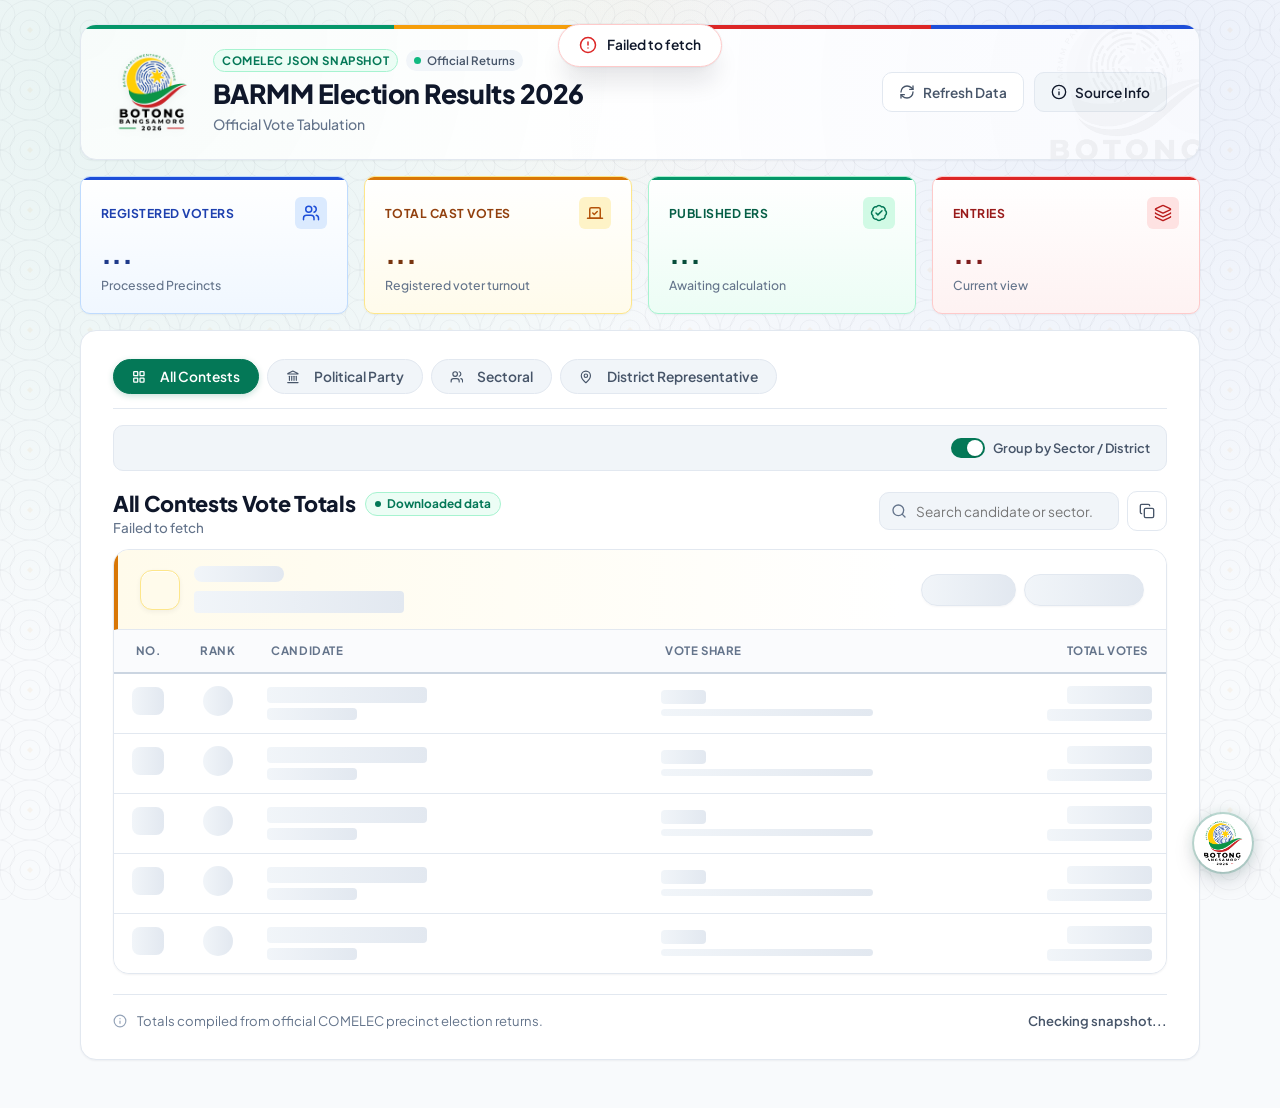
<file: index.html>
<!doctype html>
<html lang="en">
  <head>
    <meta charset="UTF-8" />
    <meta name="viewport" content="width=device-width, initial-scale=1.0" />
    <meta name="description" content="BARMM Parliamentary Election Results Snapshot 2026" />
    <title>BARMM Election Results 2026 | Party-list Vote Totals</title>
    <link rel="icon" type="image/png" href="assets/botong-bangsamoro-2026.png" />
    <link rel="apple-touch-icon" href="assets/botong-bangsamoro-2026.png" />
    <link rel="preconnect" href="https://fonts.googleapis.com" />
    <link rel="preconnect" href="https://fonts.gstatic.com" crossorigin />
    <link href="https://fonts.googleapis.com/css2?family=Plus+Jakarta+Sans:wght@400;500;600;700;800&display=swap" rel="stylesheet" />
    <link rel="stylesheet" href="styles.css?v=20261013-align-right" />
    <script src="assets/lucide.min.js"></script>
  </head>
  <body>
    <!-- Global Centralized Floating Toast Notification Container -->
    <div id="toast-container" class="toast-container" aria-live="polite" aria-atomic="true"></div>

    <main class="page-shell">
      <!-- Top Brand Header -->
      <header class="brand-header-card">
        <div class="brand-identity">
          <img class="brand-logo" src="assets/botong-bangsamoro-2026.png" alt="Botong Bangsamoro 2026 Logo" />
          <div class="brand-titles">
            <div class="badge-row">
              <span class="eyebrow-badge">COMELEC JSON Snapshot</span>
              <span class="live-indicator"><span class="pulse-dot"></span>Official Returns</span>
            </div>
            <h1 id="page-title">BARMM Election Results 2026</h1>
            <p class="brand-subtitle">Official Vote Tabulation</p>
          </div>
        </div>
        <div class="header-actions">
          <button id="refresh-btn" class="btn btn-outline" type="button" title="Reload live snapshot data">
            <i data-lucide="refresh-cw" class="btn-icon"></i>
            <span class="btn-text">Refresh Data</span>
          </button>
          <button id="info-modal-btn" class="btn btn-secondary" type="button" title="View snapshot source details">
            <i data-lucide="info" class="btn-icon"></i>
            <span>Source Info</span>
          </button>
        </div>
      </header>

      <!-- KPI Metric Cards Grid - Color-themed directly from the Botong Bangsamoro logo -->
      <section class="kpi-grid" aria-label="Election Key Metrics">
        <!-- 1. Blue Card: From Logo Fingerprint Emblem -->
        <article class="kpi-card kpi-blue" id="kpi-returns">
          <div class="kpi-top">
            <span class="kpi-label">Registered Voters</span>
            <span class="kpi-icon-pill" aria-hidden="true">
              <i data-lucide="users"></i>
            </span>
          </div>
          <div class="kpi-value skeleton skeleton-text" id="kpi-returns-val">...</div>
          <div class="kpi-subtext" id="kpi-returns-sub">Processed Precincts</div>
        </article>

        <!-- 2. Gold Card: From Logo Crescent & Star -->
        <article class="kpi-card kpi-gold" id="kpi-total-votes">
          <div class="kpi-top">
            <span class="kpi-label">Total Cast Votes</span>
            <span class="kpi-icon-pill" aria-hidden="true">
              <i data-lucide="vote"></i>
            </span>
          </div>
          <div class="kpi-value skeleton skeleton-text" id="kpi-votes-val">...</div>
          <div class="kpi-subtext" id="kpi-votes-sub">Registered voter turnout</div>
        </article>

        <!-- 3. Green Card: From Logo Bangsamoro Green Crescent Sash -->
        <article class="kpi-card kpi-green" id="kpi-leader">
          <div class="kpi-top">
            <span class="kpi-label" id="kpi-leader-label">Published ERs</span>
            <span class="kpi-icon-pill" aria-hidden="true">
              <i data-lucide="badge-check"></i>
            </span>
          </div>
          <div class="kpi-value skeleton skeleton-text" id="kpi-leader-val">...</div>
          <div class="kpi-subtext" id="kpi-leader-share">Awaiting calculation</div>
        </article>

        <!-- 4. Red Card: From Logo Red Ribbon Sash -->
        <article class="kpi-card kpi-red" id="kpi-parties">
          <div class="kpi-top">
            <span class="kpi-label" id="kpi-participants-label">Entries</span>
            <span class="kpi-icon-pill" aria-hidden="true">
              <i data-lucide="layers"></i>
            </span>
          </div>
          <div class="kpi-value skeleton skeleton-text" id="kpi-parties-val">...</div>
          <div class="kpi-subtext" id="kpi-participants-sub">Current view</div>
        </article>
      </section>

      <!-- Main Results Section -->
      <section class="result-section" aria-labelledby="result-title">
        <!-- Category Navigation Tabs (Sequence: All, Political Party, Sectoral, District Rep) -->
        <div class="category-nav-wrap">
          <nav class="category-tabs" id="category-tabs" aria-label="Election Categories">
            <button type="button" class="tab-btn active" data-cat="all">
              <i data-lucide="layout-grid" class="tab-icon-lucide"></i> All Contests
            </button>
            <button type="button" class="tab-btn" data-cat="party_list">
              <i data-lucide="landmark" class="tab-icon-lucide"></i> Political Party
            </button>
            <button type="button" class="tab-btn" data-cat="sectoral">
              <i data-lucide="users" class="tab-icon-lucide"></i> Sectoral
            </button>
            <button type="button" class="tab-btn" data-cat="district">
              <i data-lucide="map-pin" class="tab-icon-lucide"></i> District Representative
            </button>
          </nav>
        </div>

        <!-- Sub-filter Pills Toolbar (Dynamic for Sectors like Ulama, Youth, etc.) -->
        <div class="subfilter-toolbar" id="subfilter-toolbar">
          <div class="subfilter-pills" id="subfilter-pills" aria-label="Sector or District Filter">
            <!-- Dynamic pills inserted here by JS -->
          </div>
          <div class="view-mode-toggle">
            <label class="toggle-label" title="Group by sector or district with line separators">
              <input type="checkbox" id="group-toggle" checked />
              <span class="toggle-slider"></span>
              <span class="toggle-text">Group by Sector / District</span>
            </label>
          </div>
        </div>

        <div class="section-top-bar">
          <div>
            <div class="section-title-wrap">
              <h2 id="result-title">All Contests Vote Totals</h2>
              <span id="cache-status" class="cache-status">
                <span class="status-dot"></span> Downloaded data
              </span>
            </div>
            <p id="result-message" class="result-message" role="status">
              Loading election returns...
            </p>
          </div>
          <div class="table-actions">
            <div class="search-action-row">
              <div class="search-box">
                <i data-lucide="search" class="search-icon"></i>
                <input type="search" id="party-search" placeholder="Search candidate or sector..." aria-label="Search candidates" />
              </div>
              <button id="copy-summary-btn" class="btn btn-ghost btn-icon-only" type="button" title="Copy results summary to clipboard" aria-label="Copy results summary to clipboard">
                <i data-lucide="copy" class="btn-icon"></i>
              </button>
            </div>
          </div>
        </div>

        <!-- Dynamic Separated Groups Container (Standalone Cards per Sector/District) -->
        <div id="groups-container" class="groups-container" aria-live="polite">
          <article class="group-card group-party">
            <header class="group-card-header">
              <div class="group-header-info">
                <span class="group-avatar-badge skeleton" style="width:40px;height:40px;"></span>
                <div class="group-title-stack" style="width:240px;">
                  <span class="skeleton" style="width:90px;height:16px;border-radius:999px;"></span>
                  <span class="skeleton" style="width:210px;height:22px;margin-top:5px;border-radius:4px;"></span>
                </div>
              </div>
              <div class="group-header-stats">
                <span class="skeleton stat-pill" style="width:95px;height:28px;"></span>
                <span class="skeleton stat-pill" style="width:120px;height:28px;"></span>
              </div>
            </header>
            <div class="table-wrap">
              <table class="results-table" aria-label="Loading election results">
                <thead>
                  <tr>
                    <th scope="col" class="ballot-col">NO.</th>
                    <th scope="col" class="rank-col">RANK</th>
                    <th scope="col" class="party-col">CANDIDATE</th>
                    <th scope="col" class="share-col">VOTE SHARE</th>
                    <th scope="col" class="votes-column">TOTAL VOTES</th>
                  </tr>
                </thead>
                <tbody id="party-list-results">
                  <tr class="skeleton-row">
                    <td class="ballot-col"><span class="skeleton" style="width: 32px; height: 28px; border-radius: 8px; display: inline-block;"></span></td>
                    <td class="rank-col"><span class="skeleton" style="width: 30px; height: 30px; border-radius: 50%; display: inline-block;"></span></td>
                    <td class="party-cell">
                      <div class="skeleton-stack" style="display: flex; flex-direction: column; gap: 5px;">
                        <span class="skeleton" style="width: 160px; max-width: 80%; height: 16px; border-radius: 4px;"></span>
                        <span class="skeleton" style="width: 90px; max-width: 50%; height: 12px; border-radius: 4px;"></span>
                      </div>
                    </td>
                    <td class="share-col">
                      <div class="share-cell">
                        <div class="share-meta">
                          <span class="skeleton" style="width: 45px; height: 14px; border-radius: 4px;"></span>
                        </div>
                        <div class="skeleton" style="width: 100%; height: 7px; border-radius: 9999px;"></div>
                      </div>
                    </td>
                    <td class="votes-column vote-total">
                      <div class="skeleton-stack" style="display: flex; flex-direction: column; align-items: flex-end; gap: 5px;">
                        <span class="skeleton" style="width: 85px; height: 18px; border-radius: 4px;"></span>
                        <span class="skeleton" style="width: 105px; height: 12px; border-radius: 4px;"></span>
                      </div>
                    </td>
                  </tr>
                  <tr class="skeleton-row">
                    <td class="ballot-col"><span class="skeleton" style="width: 32px; height: 28px; border-radius: 8px; display: inline-block;"></span></td>
                    <td class="rank-col"><span class="skeleton" style="width: 30px; height: 30px; border-radius: 50%; display: inline-block;"></span></td>
                    <td class="party-cell">
                      <div class="skeleton-stack" style="display: flex; flex-direction: column; gap: 5px;">
                        <span class="skeleton" style="width: 160px; max-width: 80%; height: 16px; border-radius: 4px;"></span>
                        <span class="skeleton" style="width: 90px; max-width: 50%; height: 12px; border-radius: 4px;"></span>
                      </div>
                    </td>
                    <td class="share-col">
                      <div class="share-cell">
                        <div class="share-meta">
                          <span class="skeleton" style="width: 45px; height: 14px; border-radius: 4px;"></span>
                        </div>
                        <div class="skeleton" style="width: 100%; height: 7px; border-radius: 9999px;"></div>
                      </div>
                    </td>
                    <td class="votes-column vote-total">
                      <div class="skeleton-stack" style="display: flex; flex-direction: column; align-items: flex-end; gap: 5px;">
                        <span class="skeleton" style="width: 85px; height: 18px; border-radius: 4px;"></span>
                        <span class="skeleton" style="width: 105px; height: 12px; border-radius: 4px;"></span>
                      </div>
                    </td>
                  </tr>
                  <tr class="skeleton-row">
                    <td class="ballot-col"><span class="skeleton" style="width: 32px; height: 28px; border-radius: 8px; display: inline-block;"></span></td>
                    <td class="rank-col"><span class="skeleton" style="width: 30px; height: 30px; border-radius: 50%; display: inline-block;"></span></td>
                    <td class="party-cell">
                      <div class="skeleton-stack" style="display: flex; flex-direction: column; gap: 5px;">
                        <span class="skeleton" style="width: 160px; max-width: 80%; height: 16px; border-radius: 4px;"></span>
                        <span class="skeleton" style="width: 90px; max-width: 50%; height: 12px; border-radius: 4px;"></span>
                      </div>
                    </td>
                    <td class="share-col">
                      <div class="share-cell">
                        <div class="share-meta">
                          <span class="skeleton" style="width: 45px; height: 14px; border-radius: 4px;"></span>
                        </div>
                        <div class="skeleton" style="width: 100%; height: 7px; border-radius: 9999px;"></div>
                      </div>
                    </td>
                    <td class="votes-column vote-total">
                      <div class="skeleton-stack" style="display: flex; flex-direction: column; align-items: flex-end; gap: 5px;">
                        <span class="skeleton" style="width: 85px; height: 18px; border-radius: 4px;"></span>
                        <span class="skeleton" style="width: 105px; height: 12px; border-radius: 4px;"></span>
                      </div>
                    </td>
                  </tr>
                  <tr class="skeleton-row">
                    <td class="ballot-col"><span class="skeleton" style="width: 32px; height: 28px; border-radius: 8px; display: inline-block;"></span></td>
                    <td class="rank-col"><span class="skeleton" style="width: 30px; height: 30px; border-radius: 50%; display: inline-block;"></span></td>
                    <td class="party-cell">
                      <div class="skeleton-stack" style="display: flex; flex-direction: column; gap: 5px;">
                        <span class="skeleton" style="width: 160px; max-width: 80%; height: 16px; border-radius: 4px;"></span>
                        <span class="skeleton" style="width: 90px; max-width: 50%; height: 12px; border-radius: 4px;"></span>
                      </div>
                    </td>
                    <td class="share-col">
                      <div class="share-cell">
                        <div class="share-meta">
                          <span class="skeleton" style="width: 45px; height: 14px; border-radius: 4px;"></span>
                        </div>
                        <div class="skeleton" style="width: 100%; height: 7px; border-radius: 9999px;"></div>
                      </div>
                    </td>
                    <td class="votes-column vote-total">
                      <div class="skeleton-stack" style="display: flex; flex-direction: column; align-items: flex-end; gap: 5px;">
                        <span class="skeleton" style="width: 85px; height: 18px; border-radius: 4px;"></span>
                        <span class="skeleton" style="width: 105px; height: 12px; border-radius: 4px;"></span>
                      </div>
                    </td>
                  </tr>
                  <tr class="skeleton-row">
                    <td class="ballot-col"><span class="skeleton" style="width: 32px; height: 28px; border-radius: 8px; display: inline-block;"></span></td>
                    <td class="rank-col"><span class="skeleton" style="width: 30px; height: 30px; border-radius: 50%; display: inline-block;"></span></td>
                    <td class="party-cell">
                      <div class="skeleton-stack" style="display: flex; flex-direction: column; gap: 5px;">
                        <span class="skeleton" style="width: 160px; max-width: 80%; height: 16px; border-radius: 4px;"></span>
                        <span class="skeleton" style="width: 90px; max-width: 50%; height: 12px; border-radius: 4px;"></span>
                      </div>
                    </td>
                    <td class="share-col">
                      <div class="share-cell">
                        <div class="share-meta">
                          <span class="skeleton" style="width: 45px; height: 14px; border-radius: 4px;"></span>
                        </div>
                        <div class="skeleton" style="width: 100%; height: 7px; border-radius: 9999px;"></div>
                      </div>
                    </td>
                    <td class="votes-column vote-total">
                      <div class="skeleton-stack" style="display: flex; flex-direction: column; align-items: flex-end; gap: 5px;">
                        <span class="skeleton" style="width: 85px; height: 18px; border-radius: 4px;"></span>
                        <span class="skeleton" style="width: 105px; height: 12px; border-radius: 4px;"></span>
                      </div>
                    </td>
                  </tr>
                </tbody>
              </table>
            </div>
          </article>
        </div>

        <footer class="results-footer">
          <div class="footer-note">
            <i data-lucide="info" class="info-inline-icon"></i>
            Totals compiled from official COMELEC precinct election returns.
          </div>
          <div class="footer-timestamp" id="footer-updated-time">Checking snapshot...</div>
        </footer>
      </section>
    </main>

    <!-- Source Info & Verification Modal -->
    <div id="modal-backdrop" class="modal-backdrop" hidden>
      <div class="modal-dialog" role="dialog" aria-modal="true" aria-labelledby="modal-title">
        <header class="modal-header">
          <div class="modal-title-wrap">
            <div class="modal-icon-badge">
              <i data-lucide="shield-check"></i>
            </div>
            <div>
              <h3 id="modal-title">Snapshot Source & Verification</h3>
              <p class="modal-subtitle">COMELEC Election Return Data Integrity</p>
            </div>
          </div>
          <button id="modal-close-btn" class="modal-close" type="button" aria-label="Close dialog">&times;</button>
        </header>
        <div class="modal-body">
          <div class="detail-grid">
            <div class="detail-item">
              <span class="detail-label">Data Source</span>
              <span class="detail-val" id="modal-source">Downloaded COMELEC ER JSON</span>
            </div>
            <div class="detail-item">
              <span class="detail-label">Processed Returns</span>
              <span class="detail-val" id="modal-files">Loading...</span>
            </div>
            <div class="detail-item">
              <span class="detail-label">Snapshot Timestamp</span>
              <span class="detail-val" id="modal-timestamp">Loading...</span>
            </div>
            <div class="detail-item">
              <span class="detail-label">Storage Type</span>
              <span class="detail-val">Supabase Live COMELEC Sync</span>
            </div>
          </div>
          <p class="modal-text">
            This dashboard reads generated contest totals directly from processed precinct election returns without external database latency.
          </p>
        </div>
        <footer class="modal-footer">
          <button id="modal-cancel-btn" class="btn btn-outline" type="button">Close</button>
          <button id="modal-save-btn" class="btn btn-primary" type="button">
            <span class="btn-label">Re-verify Snapshot</span>
          </button>
        </footer>
      </div>
    </div>

    <!-- Floating & Movable AssistiveTouch Widget (Apple AssistiveTouch Style) -->
    <div id="assistive-widget" class="assistive-widget">
      <!-- Movable Trigger Button (Logo inside circle, drag anywhere freely) -->
      <button id="assistive-touch" class="assistive-touch-btn" type="button" aria-label="Open Election Geography Menu" title="Drag anywhere freely, tap to open">
        <div class="assistive-touch-inner">
          <img class="assistive-touch-logo" src="assets/botong-bangsamoro-2026.png" alt="Botong Bangsamoro Emblem" draggable="false" />
        </div>
      </button>

      <!-- AssistiveTouch Popover Menu -->
      <div id="assistive-menu" class="assistive-menu" hidden role="dialog" aria-label="Election Navigation Menu">
        <div class="assistive-menu-header">
          <div class="assistive-menu-grab-pill"></div>
          <div class="assistive-header-title-wrap">
            <span class="assistive-apple-pill"><span class="assistive-apple-pill-dot"></span> ASSISTIVE NAVIGATION</span>
            <span class="assistive-menu-title">Select Breakdown Level</span>
          </div>
        </div>
        <div class="assistive-menu-list"></div>
        <div class="assistive-menu-footer">
          <span class="assistive-tip"><i data-lucide="move"></i> Drag bubble anywhere &bull; Tap level to view</span>
        </div>
      </div>
    </div>

    <script type="module" src="app.js"></script>
    <script src="assistive-touch.js"></script>
  </body>
</html>
</file>
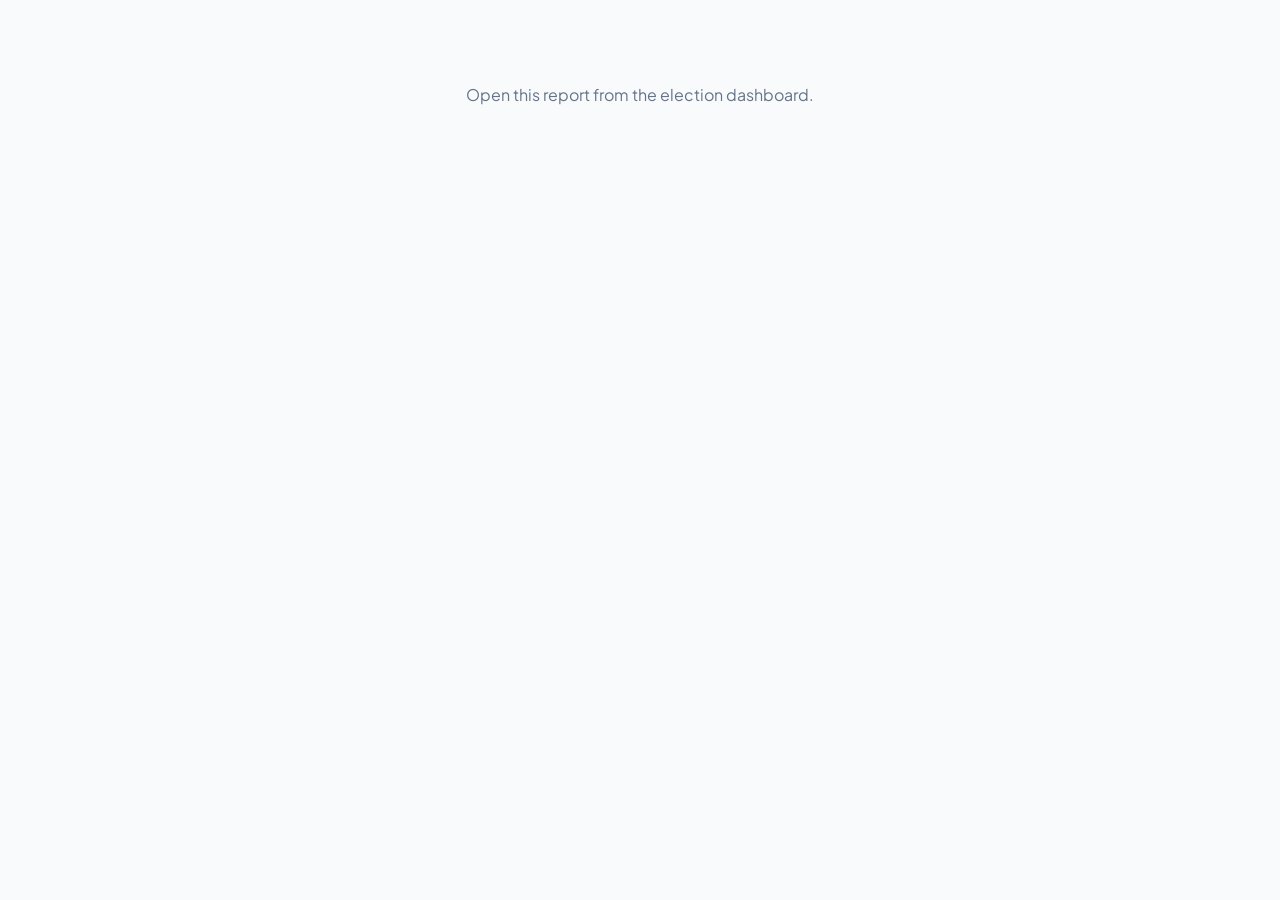
<file: party-report.html>
<!doctype html>
<html lang="en">
  <head>
    <meta charset="utf-8" />
    <meta name="viewport" content="width=device-width, initial-scale=1" />
    <title>Political Party Report — BARMM Elections 2026</title>
    <link rel="icon" type="image/png" href="assets/botong-bangsamoro-2026.png" />
    <link rel="apple-touch-icon" href="assets/botong-bangsamoro-2026.png" />
    <link rel="preconnect" href="https://fonts.googleapis.com" />
    <link rel="preconnect" href="https://fonts.gstatic.com" crossorigin />
    <link href="https://fonts.googleapis.com/css2?family=Plus+Jakarta+Sans:wght@400;500;600;700;800&display=swap" rel="stylesheet" />
    <link rel="stylesheet" href="party-report.css" />
    <script src="assets/lucide.min.js"></script>
  </head>
  <body>
    <main class="report-shell">
      <!-- Top Modern Header -->
      <header class="report-header-card">
        <div class="report-brand">
          <img src="assets/botong-bangsamoro-2026.png" alt="BARMM Elections 2026" class="report-logo" />
          <div>
            <div class="report-badge-row">
              <span class="eyebrow-badge">Official COMELEC Snapshot</span>
              <span class="live-pill"><span class="pulse-dot"></span> Certified Report</span>
            </div>
            <h1 id="report-title">Regional Parliamentary Political Party</h1>
            <p id="report-generated" class="report-meta"></p>
          </div>
        </div>
        <div class="report-header-actions">
          <button id="print-report" class="btn-print" type="button" title="Print or Save PDF">
            <svg class="action-icon" viewBox="0 0 24 24" fill="none" stroke="currentColor" stroke-width="2" stroke-linecap="round" stroke-linejoin="round">
              <polyline points="6 9 6 2 18 2 18 9"></polyline>
              <path d="M6 18H4a2 2 0 0 1-2-2v-5a2 2 0 0 1 2-2h16a2 2 0 0 1 2 2v5a2 2 0 0 1-2 2h-2"></path>
              <rect x="6" y="14" width="12" height="8"></rect>
            </svg>
            <span>Print report</span>
          </button>
        </div>
      </header>

      <!-- KPI Summary Cards (Matching Home Page Design) -->
      <section class="kpi-grid" aria-label="Report summary">
        <!-- 1. Blue Card: Visible Parties -->
        <article class="kpi-card kpi-blue">
          <div class="kpi-top">
            <span class="kpi-label">Visible Candidates</span>
            <span class="kpi-icon-pill" aria-hidden="true">
              <i data-lucide="layers"></i>
            </span>
          </div>
          <div class="kpi-value" id="party-count">0</div>
          <div class="kpi-subtext">Filtered candidates</div>
        </article>

        <!-- 2. Gold Card: Visible Votes -->
        <article class="kpi-card kpi-gold">
          <div class="kpi-top">
            <span class="kpi-label">Visible Votes</span>
            <span class="kpi-icon-pill" aria-hidden="true">
              <i data-lucide="vote"></i>
            </span>
          </div>
          <div class="kpi-value" id="vote-total">0</div>
          <div class="kpi-subtext">Sum of visible candidate votes</div>
        </article>

        <!-- 3. Green Card: Leading Party -->
        <article class="kpi-card kpi-green">
          <div class="kpi-top">
            <span class="kpi-label">Leading Candidate</span>
            <span class="kpi-icon-pill" aria-hidden="true">
              <i data-lucide="award"></i>
            </span>
          </div>
          <div class="kpi-value" id="leading-party">—</div>
          <div class="kpi-subtext" id="leading-party-sub">Top vote receiver</div>
        </article>
      </section>

      <!-- Big Vote Share Donut Chart Card -->
      <section class="report-card chart-section">
        <div class="section-heading">
          <div class="section-title-wrap">
            <span class="section-dot"></span>
            <h2>Vote Share Distribution</h2>
          </div>
          <p class="section-subtitle">Visual representation of visible candidate standings and percentages</p>
        </div>
        <div id="vote-chart" class="vote-chart" role="img" aria-label="Visible candidate vote share chart"></div>
      </section>

      <!-- Report Footer -->
      <footer class="report-footer">
        <p>Official COMELEC Snapshot Data • Bangsamoro Parliamentary Elections 2026</p>
      </footer>
    </main>
    <script src="party-report.js"></script>
  </body>
</html>
</file>
<file: styles.css>
/* ==========================================================================
   BARMM Election Results - Modern Light Concept Theme
   A high-trust, accessible, civic dashboard design system.
   ========================================================================== */
:root {
  /* Color Palette - Light Concept */
  --bg-page: #f8fafc;
  --bg-surface: #ffffff;
  --bg-surface-subtle: #f1f5f9;
  --bg-surface-hover: #f8fafc;

  --text-primary: #0f172a;
  --text-secondary: #475569;
  --text-muted: #64748b;
  --text-light: #94a3b8;

  --border-subtle: #e2e8f0;
  --border-card: #cbd5e1;
  --border-focus: #059669;

  /* Brand Accents - Bangsamoro Green, Civic Blue, Gold, Red */
  --brand-primary: #047857;
  --brand-primary-hover: #065f46;
  --brand-primary-light: #ecfdf5;
  --brand-primary-border: #a7f3d0;

  --brand-blue: #1d4ed8;
  --brand-blue-light: #eff6ff;
  --brand-blue-border: #bfdbfe;

  --brand-gold: #d97706;
  --brand-gold-light: #fef3c7;
  --brand-gold-border: #fde68a;

  --brand-red: #dc2626;
  --brand-red-light: #fef2f2;
  --brand-red-border: #fecaca;

  /* Shadows - Layered Ambient */
  --shadow-sm: 0 1px 2px 0 rgba(15, 23, 42, 0.05);
  --shadow-md: 0 4px 6px -1px rgba(15, 23, 42, 0.07), 0 2px 4px -2px rgba(15, 23, 42, 0.05);
  --shadow-lg: 0 10px 15px -3px rgba(15, 23, 42, 0.08), 0 4px 6px -4px rgba(15, 23, 42, 0.04);
  --shadow-xl: 0 20px 25px -5px rgba(15, 23, 42, 0.1), 0 8px 10px -6px rgba(15, 23, 42, 0.04);

  /* Typography & Radius */
  --font-sans: 'Plus Jakarta Sans', system-ui, -apple-system, BlinkMacSystemFont, 'Segoe UI', Roboto, sans-serif;
  --radius-sm: 6px;
  --radius-md: 10px;
  --radius-lg: 16px;
  --radius-full: 9999px;

  /* Inertial transitions */
  --ease-inertial: cubic-bezier(0.16, 1, 0.3, 1);
  --transition-fast: 150ms var(--ease-inertial);
  --transition-normal: 250ms var(--ease-inertial);
  --transition-slow: 400ms var(--ease-inertial);
}

*, *::before, *::after {
  box-sizing: border-box;
}

html {
  font-family: var(--font-sans);
  color: var(--text-primary);
  background-color: var(--bg-page);
  -webkit-font-smoothing: antialiased;
  -moz-osx-font-smoothing: grayscale;
  scroll-behavior: smooth;
}

/* Modern smooth custom scrollbars - completely hides native OS arrow buttons */
::-webkit-scrollbar {
  width: 8px;
  height: 8px;
}

::-webkit-scrollbar-track {
  background: #f1f5f9;
}

::-webkit-scrollbar-thumb {
  background: #cbd5e1;
  border-radius: 9999px;
  border: 2px solid #f1f5f9;
  transition: background 0.2s ease;
}

::-webkit-scrollbar-thumb:hover {
  background: var(--brand-primary);
}

::-webkit-scrollbar-button {
  display: none !important;
  width: 0 !important;
  height: 0 !important;
}

body {
  margin: 0;
  line-height: 1.5;
  min-height: 100vh;
  display: flex;
  flex-direction: column;
  background-color: var(--bg-page);
  /* Layered Background: Logo ambient glows + subtle biometric fingerprint & star pattern */
  background-image:
    radial-gradient(circle at 12% 10%, rgba(5, 150, 105, 0.07) 0%, transparent 45%),
    radial-gradient(circle at 88% 8%, rgba(29, 78, 216, 0.06) 0%, transparent 45%),
    radial-gradient(circle at 50% 0%, rgba(245, 158, 11, 0.04) 0%, transparent 35%),
    url("data:image/svg+xml,%3Csvg xmlns='http://www.w3.org/2000/svg' width='60' height='60' viewBox='0 0 60 60'%3E%3Cg fill='none' stroke='%230f172a' stroke-width='1' stroke-opacity='0.038'%3E%3Cpath d='M30 0 A30 30 0 0 0 0 30 A30 30 0 0 0 30 60 A30 30 0 0 0 60 30 A30 30 0 0 0 30 0 Z'/%3E%3Cpath d='M30 10 A20 20 0 0 0 10 30 A20 20 0 0 0 30 50 A20 20 0 0 0 50 30 A20 20 0 0 0 30 10 Z'/%3E%3Cpath d='M30 20 A10 10 0 0 0 20 30 A10 10 0 0 0 30 40 A10 10 0 0 0 40 30 A10 10 0 0 0 30 20 Z'/%3E%3Cpath d='M0 0 A15 15 0 0 1 15 15 A15 15 0 0 1 0 30'/%3E%3Cpath d='M60 0 A15 15 0 0 0 45 15 A15 15 0 0 0 60 30'/%3E%3Cpath d='M0 60 A15 15 0 0 0 15 45 A15 15 0 0 0 0 30'/%3E%3Cpath d='M60 60 A15 15 0 0 1 45 45 A15 15 0 0 1 60 30'/%3E%3C/g%3E%3Cpath d='M30 27 L33 30 L30 33 L27 30 Z' fill='%23d97706' fill-opacity='0.06'/%3E%3C/svg%3E");
  background-repeat: no-repeat, no-repeat, no-repeat, repeat;
  background-size: 100% 800px, 100% 800px, 100% 600px, 60px 60px;
  background-attachment: scroll, scroll, scroll, fixed;
}

/* Page Shell Layout */
.page-shell {
  width: min(100% - 40px, 1120px);
  margin: 0 auto;
  padding: 24px 0 48px;
  display: flex;
  flex-direction: column;
  gap: 16px;
}

/* ==========================================================================
   Header Card
   ========================================================================== */
.brand-header-card {
  background-color: var(--bg-surface);
  background-image:
    radial-gradient(circle at 100% 50%, rgba(29, 78, 216, 0.03) 0%, transparent 60%),
    radial-gradient(circle at 0% 0%, rgba(5, 150, 105, 0.03) 0%, transparent 50%);
  border: 1px solid var(--border-subtle);
  border-radius: var(--radius-lg);
  padding: 24px 32px;
  box-shadow: var(--shadow-sm);
  display: flex;
  align-items: center;
  justify-content: space-between;
  gap: 24px;
  flex-wrap: wrap;
  position: relative;
  overflow: hidden;
  transition: box-shadow var(--transition-normal);
}

.brand-header-card:hover {
  box-shadow: var(--shadow-md);
}

/* Watermark emblem on the header card */
.brand-header-card::after {
  content: '';
  position: absolute;
  right: -25px;
  bottom: -35px;
  width: 190px;
  height: 190px;
  background: url("assets/botong-bangsamoro-2026.png") no-repeat center center;
  background-size: contain;
  opacity: 0.045;
  pointer-events: none;
  filter: grayscale(100%);
}

/* Bangsamoro Logo Color Accent Ribbon: Green, Yellow/Gold, Red, Blue */
.brand-header-card::before {
  content: '';
  position: absolute;
  top: 0;
  left: 0;
  right: 0;
  height: 4px;
  background: linear-gradient(
    90deg,
    #059669 0%,
    #059669 28%,
    #f59e0b 28%,
    #f59e0b 52%,
    #dc2626 52%,
    #dc2626 76%,
    #1d4ed8 76%,
    #1d4ed8 100%
  );
}

.brand-identity {
  display: flex;
  align-items: center;
  gap: 20px;
}

.brand-logo {
  width: 80px;
  height: auto;
  object-fit: contain;
  flex-shrink: 0;
  filter: drop-shadow(0 2px 4px rgba(0, 0, 0, 0.06));
}

.badge-row {
  display: flex;
  align-items: center;
  gap: 8px;
  margin-bottom: 6px;
  flex-wrap: wrap;
}

.eyebrow-badge {
  display: inline-flex;
  align-items: center;
  justify-content: center;
  text-align: center;
  font-size: 0.72rem;
  font-weight: 700;
  text-transform: uppercase;
  letter-spacing: 0.05em;
  color: var(--brand-primary);
  background: var(--brand-primary-light);
  border: 1px solid var(--brand-primary-border);
  padding: 2px 8px;
  border-radius: var(--radius-full);
}

.live-indicator {
  display: inline-flex;
  align-items: center;
  gap: 6px;
  font-size: 0.72rem;
  font-weight: 600;
  color: var(--text-secondary);
  background: var(--bg-surface-subtle);
  padding: 2px 8px;
  border-radius: var(--radius-full);
}

.pulse-dot {
  width: 7px;
  height: 7px;
  border-radius: 50%;
  background-color: #10b981;
  box-shadow: 0 0 0 0 rgba(16, 185, 129, 0.7);
  animation: pulse-ring 2s infinite var(--ease-inertial);
}

@keyframes pulse-ring {
  0% { transform: scale(0.95); box-shadow: 0 0 0 0 rgba(16, 185, 129, 0.7); }
  70% { transform: scale(1); box-shadow: 0 0 0 6px rgba(16, 185, 129, 0); }
  100% { transform: scale(0.95); box-shadow: 0 0 0 0 rgba(16, 185, 129, 0); }
}

h1#page-title {
  margin: 0;
  font-size: 1.65rem;
  font-weight: 800;
  color: var(--text-primary);
  letter-spacing: -0.02em;
  line-height: 1.2;
}

.brand-subtitle {
  margin: 4px 0 0;
  font-size: 0.88rem;
  color: var(--text-muted);
  font-weight: 500;
}

.header-actions {
  display: flex;
  align-items: center;
  gap: 10px;
}

/* ==========================================================================
   Buttons
   ========================================================================== */
.btn {
  display: inline-flex;
  align-items: center;
  justify-content: center;
  gap: 8px;
  min-height: 40px;
  padding: 0 16px;
  font-family: inherit;
  font-size: 0.85rem;
  font-weight: 600;
  border-radius: var(--radius-md);
  border: 1px solid transparent;
  cursor: pointer;
  transition: all var(--transition-fast);
  text-decoration: none;
  user-select: none;
}

.btn:active { transform: scale(0.98); }

.btn-primary {
  background-color: var(--brand-primary);
  color: #ffffff;
  border-color: var(--brand-primary);
  box-shadow: 0 1px 2px rgba(4, 120, 87, 0.2);
}

.btn-primary:hover:not(:disabled) {
  background-color: var(--brand-primary-hover);
  box-shadow: 0 4px 10px rgba(4, 120, 87, 0.25);
}

.btn-outline {
  background-color: var(--bg-surface);
  color: var(--text-secondary);
  border-color: var(--border-subtle);
}

.btn-outline:hover:not(:disabled) {
  background-color: var(--bg-surface-subtle);
  color: var(--text-primary);
  border-color: var(--border-card);
}

.btn-secondary {
  background-color: var(--bg-surface-subtle);
  color: var(--text-primary);
  border-color: var(--border-subtle);
}

.btn-secondary:hover:not(:disabled) { background-color: #e2e8f0; }

.btn-ghost {
  background-color: transparent;
  color: var(--text-secondary);
  border-color: transparent;
  padding: 0 12px;
}

.btn-ghost:hover:not(:disabled) {
  background-color: var(--bg-surface-subtle);
  color: var(--text-primary);
}

.btn-icon-only {
  width: 40px;
  height: 40px;
  padding: 0;
  border: 1px solid var(--border-subtle);
  background: var(--bg-surface);
  border-radius: var(--radius-md);
}

/* ==========================================================================
   Political Party Filter Popover & Dropdown
   ========================================================================== */
.party-filter-control {
  position: relative;
  flex-shrink: 0;
}

.party-report-button {
  display: inline-flex;
  align-items: center;
  justify-content: center;
  width: 32px;
  height: 32px;
  min-width: 32px;
  min-height: 32px;
  padding: 0;
  border-radius: var(--radius-md);
  border: 1px solid var(--border-subtle);
  background: var(--bg-surface);
  color: var(--text-secondary);
  box-shadow: 0 1px 2px rgba(15, 23, 42, 0.04);
  transition: all var(--transition-fast);
  cursor: pointer;
  flex-shrink: 0;
}

.party-report-button:hover {
  color: var(--brand-primary);
  background: var(--brand-primary-light);
  border-color: var(--brand-primary-border);
  transform: translateY(-1px);
}

.party-report-button:active {
  transform: translateY(0);
}

.party-report-button svg,
.party-report-button i,
.party-report-button .lucide {
  width: 16px;
  height: 16px;
  display: block;
}

.party-report-button .btn-spinner {
  width: 14px;
  height: 14px;
  border: 2px solid rgba(15, 23, 42, 0.2);
  border-top-color: var(--brand-primary, #047857);
  border-radius: 50%;
  animation: spin 0.7s linear infinite;
}

.group-card.party-filter-active {
  position: relative;
  z-index: 15;
  overflow: visible;
}

.group-card.party-filter-active .group-card-header {
  border-radius: inherit;
  border-bottom-left-radius: 0;
  border-bottom-right-radius: 0;
}

.party-filter-button {
  position: relative;
  display: inline-flex;
  align-items: center;
  justify-content: center;
  width: 32px;
  height: 32px;
  min-width: 32px;
  min-height: 32px;
  max-width: 32px;
  max-height: 32px;
  padding: 0;
  border-radius: var(--radius-md);
  border: 1px solid var(--border-subtle);
  background: var(--bg-surface);
  color: var(--text-secondary);
  box-shadow: 0 1px 2px rgba(15, 23, 42, 0.04);
  transition: all var(--transition-fast);
  cursor: pointer;
  box-sizing: border-box;
  flex-shrink: 0;
}

.party-filter-button .btn-icon,
.party-filter-button svg,
.party-filter-button i,
.party-filter-button .lucide {
  width: 16px;
  height: 16px;
  display: block;
}

.party-filter-button:hover {
  background: var(--bg-surface-subtle);
  color: var(--text-primary);
  border-color: var(--border-card);
  transform: translateY(-1px);
}

.party-filter-button.is-active {
  background: var(--brand-primary-light);
  color: var(--brand-primary);
  border-color: var(--brand-primary-border);
  box-shadow: 0 0 0 3px rgba(4, 120, 87, 0.14);
}

.party-filter-button.is-filtered {
  color: var(--brand-primary);
  background: var(--brand-primary-light);
  border-color: var(--brand-primary-border);
}

.party-filter-indicator {
  position: absolute;
  top: 5px;
  right: 5px;
  width: 6px;
  height: 6px;
  background: var(--brand-primary);
  border-radius: 9999px;
  border: 1px solid var(--bg-surface);
}

@keyframes partyFilterPopIn {
  from {
    opacity: 0;
    transform: translateY(-6px) scale(0.98);
  }
  to {
    opacity: 1;
    transform: translateY(0) scale(1);
  }
}

.party-filter-menu {
  position: absolute;
  z-index: 50;
  top: calc(100% + 8px);
  right: 0;
  width: 290px;
  max-width: calc(100vw - 32px);
  padding: 14px;
  background: var(--bg-surface);
  border: 1px solid var(--border-subtle);
  border-radius: var(--radius-lg);
  box-shadow: 0 16px 36px -4px rgba(15, 23, 42, 0.14), 0 4px 12px -2px rgba(15, 23, 42, 0.06);
  animation: partyFilterPopIn 0.18s var(--ease-inertial);
}

.party-filter-menu-head {
  display: flex;
  align-items: center;
  justify-content: space-between;
  gap: 10px;
  padding-bottom: 10px;
  border-bottom: 1px solid var(--border-subtle);
}

.party-filter-title {
  font-size: 0.84rem;
  font-weight: 700;
  color: var(--text-primary);
  letter-spacing: -0.01em;
}

.party-filter-badge {
  font-size: 0.72rem;
  font-weight: 700;
  color: var(--brand-primary);
  background: var(--brand-primary-light);
  border: 1px solid var(--brand-primary-border);
  padding: 2px 8px;
  border-radius: var(--radius-full);
  white-space: nowrap;
}

.party-filter-menu-actions {
  display: flex;
  align-items: center;
  gap: 8px;
  padding: 10px 0 8px 0;
}

.party-filter-action-btn {
  display: inline-flex;
  align-items: center;
  gap: 5px;
  padding: 5px 10px;
  border-radius: var(--radius-sm);
  background: var(--bg-surface-subtle);
  border: 1px solid var(--border-subtle);
  color: var(--text-secondary);
  font-size: 0.75rem;
  font-weight: 600;
  cursor: pointer;
  transition: all var(--transition-fast);
  font-family: inherit;
}

.party-filter-action-btn .action-icon {
  width: 13px;
  height: 13px;
}

.party-filter-action-btn:hover {
  background: var(--brand-primary-light);
  color: var(--brand-primary);
  border-color: var(--brand-primary-border);
}

.party-filter-options {
  display: flex;
  flex-direction: column;
  gap: 2px;
  max-height: 240px;
  margin-top: 4px;
  overflow-y: auto;
  padding-right: 4px;
}

.party-filter-options::-webkit-scrollbar {
  width: 5px;
}

.party-filter-options::-webkit-scrollbar-track {
  background: transparent;
}

.party-filter-options::-webkit-scrollbar-thumb {
  background: #cbd5e1;
  border-radius: 9999px;
}

.party-filter-options::-webkit-scrollbar-thumb:hover {
  background: var(--brand-primary);
}

.party-filter-option {
  display: flex;
  align-items: center;
  gap: 10px;
  padding: 7px 8px;
  border-radius: var(--radius-sm);
  color: var(--text-secondary);
  font-size: 0.8125rem;
  font-weight: 600;
  cursor: pointer;
  user-select: none;
  transition: all var(--transition-fast);
  position: relative;
}

.party-filter-option:hover {
  background: var(--bg-surface-subtle);
  color: var(--text-primary);
}

.party-filter-option.is-checked {
  color: var(--text-primary);
}

.party-filter-checkbox-input {
  position: absolute;
  opacity: 0;
  width: 0;
  height: 0;
  margin: 0;
  pointer-events: none;
}

.party-filter-custom-check {
  width: 17px;
  height: 17px;
  border-radius: 4px;
  border: 1.5px solid #cbd5e1;
  background: #ffffff;
  display: inline-flex;
  align-items: center;
  justify-content: center;
  flex-shrink: 0;
  transition: all var(--transition-fast);
}

.party-filter-custom-check .check-svg {
  width: 12px;
  height: 12px;
  stroke: #ffffff;
  stroke-width: 2.8;
  opacity: 0;
  transform: scale(0.6);
  transition: all 0.15s var(--ease-inertial);
}

.party-filter-checkbox-input:checked + .party-filter-custom-check {
  background: var(--brand-primary);
  border-color: var(--brand-primary);
}

.party-filter-checkbox-input:checked + .party-filter-custom-check .check-svg {
  opacity: 1;
  transform: scale(1);
}

.party-filter-checkbox-input:focus-visible + .party-filter-custom-check {
  box-shadow: 0 0 0 3px rgba(4, 120, 87, 0.2);
  border-color: var(--brand-primary);
}

.party-filter-name {
  flex: 1;
  overflow: hidden;
  text-overflow: ellipsis;
  white-space: nowrap;
}

.btn:disabled {
  opacity: 0.6;
  cursor: not-allowed;
  transform: none !important;
}

.btn-icon { flex-shrink: 0; }

/* ==========================================================================
   KPI Summary Grid (Directly derived from the 4 logo colors)
   ========================================================================== */
.kpi-grid {
  display: grid;
  grid-template-columns: repeat(4, 1fr);
  gap: 16px;
}

.kpi-card {
  background: var(--bg-surface);
  border: 1px solid var(--border-subtle);
  border-radius: var(--radius-md);
  padding: 20px;
  box-shadow: var(--shadow-sm);
  display: flex;
  flex-direction: column;
  justify-content: space-between;
  position: relative;
  overflow: hidden;
  transition: transform var(--transition-normal), box-shadow var(--transition-normal);
}

.kpi-card::before {
  content: '';
  position: absolute;
  top: 0;
  left: 0;
  right: 0;
  height: 3px;
  background: transparent;
}

.kpi-card:hover {
  transform: translateY(-2px);
  box-shadow: var(--shadow-md);
}

.kpi-top {
  display: flex;
  align-items: center;
  justify-content: space-between;
  margin-bottom: 8px;
}

.kpi-icon-pill {
  width: 32px;
  height: 32px;
  border-radius: var(--radius-sm);
  display: inline-flex;
  align-items: center;
  justify-content: center;
  flex-shrink: 0;
  transition: transform var(--transition-fast);
}

.kpi-card:hover .kpi-icon-pill { transform: scale(1.08); }

/* 1. Blue Card - Logo Fingerprint Emblem */
.kpi-blue {
  border-color: #bfdbfe;
  background: linear-gradient(180deg, #ffffff 0%, #f0f7ff 100%);
}
.kpi-blue::before { background: #1d4ed8; }
.kpi-blue .kpi-label { color: #1e40af; }
.kpi-blue .kpi-value { color: #1e3a8a; }
.kpi-blue .kpi-icon-pill { background: #dbeafe; color: #1d4ed8; }

/* 2. Gold Card - Logo Crescent & Star */
.kpi-gold {
  border-color: #fde68a;
  background: linear-gradient(180deg, #ffffff 0%, #fffbeb 100%);
}
.kpi-gold::before { background: #d97706; }
.kpi-gold .kpi-label { color: #92400e; }
.kpi-gold .kpi-value { color: #78350f; }
.kpi-gold .kpi-icon-pill { background: #fef3c7; color: #b45309; }

/* 3. Green Card - Logo Bangsamoro Green Sash */
.kpi-green {
  border-color: #a7f3d0;
  background: linear-gradient(180deg, #ffffff 0%, #ecfdf5 100%);
}
.kpi-green::before { background: #059669; }
.kpi-green .kpi-label { color: #065f46; }
.kpi-green .kpi-value { color: #064e3b; }
.kpi-green .kpi-icon-pill { background: #d1fae5; color: #047857; }

/* 4. Red Card - Logo Red Ribbon Stripe */
.kpi-red {
  border-color: #fecaca;
  background: linear-gradient(180deg, #ffffff 0%, #fef2f2 100%);
}
.kpi-red::before { background: #dc2626; }
.kpi-red .kpi-label { color: #991b1b; }
.kpi-red .kpi-value { color: #7f1d1d; }
.kpi-red .kpi-icon-pill { background: #fee2e2; color: #b91c1c; }

.kpi-label {
  font-size: 0.76rem;
  font-weight: 700;
  text-transform: uppercase;
  letter-spacing: 0.04em;
  margin: 0;
}

.kpi-value {
  font-size: 1.7rem;
  font-weight: 800;
  color: var(--text-primary);
  letter-spacing: -0.02em;
  line-height: 1.15;
  font-variant-numeric: tabular-nums;
  margin-bottom: 6px;
  min-height: 2.1rem;
  display: flex;
  align-items: center;
}

.kpi-subtext {
  font-size: 0.77rem;
  color: var(--text-muted);
  font-weight: 500;
  white-space: nowrap !important;
  overflow: hidden !important;
  text-overflow: ellipsis !important;
  display: block;
  line-height: 1.35;
}

/* ==========================================================================
   Results Section & Navigation
   ========================================================================== */
.result-section {
  background: var(--bg-surface);
  border: 1px solid var(--border-subtle);
  border-radius: var(--radius-lg);
  padding: 28px 32px;
  box-shadow: var(--shadow-sm);
}

/* Category Navigation Tabs */
.category-nav-wrap {
  margin-bottom: 16px;
  border-bottom: 1px solid var(--border-subtle);
  padding-bottom: 14px;
}

.category-tabs {
  display: flex;
  align-items: center;
  gap: 8px;
  flex-wrap: wrap;
}

.tab-btn {
  display: inline-flex;
  align-items: center;
  gap: 8px;
  padding: 8px 18px;
  background: var(--bg-surface-subtle);
  border: 1px solid var(--border-subtle);
  border-radius: var(--radius-full);
  font-family: inherit;
  font-size: 0.86rem;
  font-weight: 600;
  color: var(--text-secondary);
  cursor: pointer;
  transition: all var(--transition-fast);
  user-select: none;
}

.tab-btn:hover {
  background: #ffffff;
  color: var(--text-primary);
  border-color: var(--border-card);
}

.tab-btn.active {
  background: var(--brand-primary);
  color: #ffffff;
  border-color: var(--brand-primary);
  box-shadow: 0 2px 6px rgba(4, 120, 87, 0.22);
}

.tab-icon {
  font-size: 0.95rem;
}

/* Sub-filter toolbar (Sectors: Ulama, Youth, Women...) */
.subfilter-toolbar {
  display: flex;
  align-items: center;
  justify-content: space-between;
  gap: 16px;
  flex-wrap: wrap;
  padding: 12px 16px;
  background: var(--bg-surface-subtle);
  border: 1px solid var(--border-subtle);
  border-radius: var(--radius-md);
  margin-bottom: 20px;
}

.subfilter-pills {
  display: flex;
  align-items: center;
  gap: 6px;
  flex-wrap: wrap;
  flex: 1;
}

.subfilter-pill {
  padding: 5px 12px;
  font-family: inherit;
  font-size: 0.78rem;
  text-transform: uppercase;
  font-weight: 600;
  border-radius: var(--radius-full);
  border: 1px solid var(--border-subtle);
  background: #ffffff;
  color: var(--text-secondary);
  cursor: pointer;
  transition: all var(--transition-fast);
}

.subfilter-pill:hover {
  border-color: var(--brand-primary);
  color: var(--brand-primary);
}

.subfilter-pill.active {
  background: var(--brand-primary-light);
  color: var(--brand-primary);
  border-color: var(--brand-primary-border);
  font-weight: 700;
}

/* View Mode Toggle Switch */
.view-mode-toggle {
  display: flex;
  align-items: center;
  flex-shrink: 0;
}

.toggle-label {
  display: inline-flex;
  align-items: center;
  gap: 8px;
  cursor: pointer;
  font-size: 0.8rem;
  font-weight: 600;
  color: var(--text-secondary);
  user-select: none;
}

.toggle-label input { display: none; }

.toggle-slider {
  width: 34px;
  height: 20px;
  background: #cbd5e1;
  border-radius: var(--radius-full);
  position: relative;
  transition: background var(--transition-fast);
}

.toggle-slider::before {
  content: '';
  position: absolute;
  top: 2px;
  left: 2px;
  width: 16px;
  height: 16px;
  border-radius: 50%;
  background: #ffffff;
  transition: transform var(--transition-fast);
  box-shadow: 0 1px 2px rgba(0, 0, 0, 0.15);
}

.toggle-label input:checked + .toggle-slider {
  background: var(--brand-primary);
}

.toggle-label input:checked + .toggle-slider::before {
  transform: translateX(14px);
}

.section-top-bar {
  display: flex;
  align-items: flex-start;
  justify-content: space-between;
  gap: 12px;
  flex-wrap: wrap;
  margin-bottom: 12px;
  position: relative;
  z-index: 50;
}

/* Tighter executive heading group: Badge on top of title */
.section-heading-group {
  display: flex;
  flex-direction: column;
  gap: 3px;
}

.section-badge-row {
  display: flex;
  align-items: center;
  margin-bottom: 2px;
}

.section-heading,
h2#result-title,
h2#breakdown-title {
  margin: 0;
  font-size: 1.35rem;
  font-weight: 800;
  color: var(--text-primary);
  letter-spacing: -0.015em;
  line-height: 1.2;
}

.section-title-wrap {
  display: flex;
  align-items: center;
  gap: 10px;
  flex-wrap: wrap;
}

.cache-status {
  display: inline-flex;
  align-items: center;
  gap: 6px;
  font-size: 0.74rem;
  font-weight: 700;
  color: var(--brand-primary);
  background: var(--brand-primary-light);
  border: 1px solid var(--brand-primary-border);
  padding: 2px 9px;
  border-radius: var(--radius-full);
}

.cache-status .status-dot {
  width: 6px;
  height: 6px;
  border-radius: 50%;
  background-color: var(--brand-primary);
}

.result-message {
  margin: 2px 0 0;
  font-size: 0.84rem;
  color: var(--text-muted);
  font-weight: 500;
  line-height: 1.35;
}

.table-actions {
  display: flex;
  align-items: center;
  gap: 10px;
  flex-wrap: wrap;
  position: relative;
  z-index: 50;
  margin-left: auto;
}

.table-actions:has(.smooth-dropdown-bar),
.table-actions:has(.smooth-dropdown) {
  width: 100%;
  margin-left: 0;
}

.filter-select select {
  height: 38px;
  min-width: 220px;
  padding: 0 32px 0 12px;
  font: inherit;
  font-size: 0.85rem;
  color: var(--text-primary);
  background: var(--bg-surface-subtle);
  border: 1px solid var(--border-subtle);
  border-radius: var(--radius-md);
  outline: none;
}

.filter-select select:focus {
  background: #ffffff;
  border-color: var(--brand-primary);
  box-shadow: 0 0 0 3px rgba(4, 120, 87, 0.12);
}

.breakdown-selects {
  display: flex;
  gap: 10px;
  flex-wrap: wrap;
}

.search-action-row {
  display: inline-flex;
  align-items: center;
  gap: 8px;
  margin-left: auto;
}

.search-box {
  position: relative;
  display: flex;
  align-items: center;
}

.search-icon {
  position: absolute;
  left: 12px;
  color: var(--text-light);
  pointer-events: none;
}

.search-box input[type="search"] {
  height: 38px;
  padding: 0 12px 0 36px;
  font-family: inherit;
  font-size: 0.85rem;
  color: var(--text-primary);
  background: var(--bg-surface-subtle);
  border: 1px solid var(--border-subtle);
  border-radius: var(--radius-md);
  outline: none;
  width: 240px;
  transition: all var(--transition-fast);
}

.search-box input[type="search"]:focus {
  background: #ffffff;
  border-color: var(--brand-primary);
  box-shadow: 0 0 0 3px rgba(4, 120, 87, 0.12);
  width: 280px;
}

/* ==========================================================================
   Data Table & Group Section Dividers
   ========================================================================== */
.table-wrap {
  overflow-x: auto;
  border: 1px solid var(--border-subtle);
  border-radius: var(--radius-md);
  background: var(--bg-surface);
  scroll-behavior: smooth;
  -webkit-overflow-scrolling: touch;
  scrollbar-width: thin;
  scrollbar-color: #94a3b8 #f1f5f9;
}

.table-wrap::-webkit-scrollbar {
  height: 7px;
  width: 7px;
}

.table-wrap::-webkit-scrollbar-track {
  background: #f1f5f9;
  border-radius: 9999px;
}

.table-wrap::-webkit-scrollbar-thumb {
  background: #cbd5e1;
  border-radius: 9999px;
  border: 1.5px solid #f1f5f9;
  transition: background 0.2s ease;
}

.table-wrap::-webkit-scrollbar-thumb:hover {
  background: var(--brand-primary);
}

.table-wrap::-webkit-scrollbar-button {
  display: none !important;
  width: 0 !important;
  height: 0 !important;
}

.results-table {
  width: 100%;
  border-collapse: collapse;
  text-align: left;
}

.results-table thead {
  background: #f8fafc;
  border-bottom: 2px solid #cbd5e1;
}

.results-table th {
  padding: 12px 18px;
  font-size: 0.74rem;
  font-weight: 700;
  text-transform: uppercase;
  letter-spacing: 0.05em;
  color: var(--text-muted);
  white-space: nowrap;
  border-bottom: 2px solid #cbd5e1 !important;
}

.results-table td {
  padding: 9px 18px;
  border-bottom: 1px solid var(--border-subtle);
  font-size: 0.92rem;
  color: var(--text-primary);
  vertical-align: middle;
}

.results-table tbody tr {
  transition: background-color var(--transition-fast);
}

.results-table tbody tr:hover {
  background-color: var(--bg-surface-hover);
}

.results-table tbody tr:last-child td {
  border-bottom: none;
}

.province-results-table {
  min-width: 980px;
}

.province-results-table th:not(.party-col):not(:first-child),
.province-results-table td:not(.party-cell):not(:first-child) {
  text-align: right;
  font-variant-numeric: tabular-nums;
  border-right: 1px solid #e2e8f0;
}

.province-results-table thead th:not(.party-col):not(:first-child) {
  border-right: 1px solid #cbd5e1;
}

.province-results-table thead th:last-child,
.province-results-table tbody td:last-child {
  border-right: none !important;
}

.province-results-table th.total-col-header,
.province-results-table th.votes-column,
.province-results-table td.highlight-total,
.province-results-table td.vote-total {
  border-left: 2px solid #cbd5e1 !important;
}

.province-results-table thead tr:first-child th:first-child,
.province-results-table th.party-col,
.province-results-table td.party-cell,
.province-results-table tbody td:first-child {
  min-width: 260px;
  position: sticky;
  left: 0;
}

.province-results-table thead tr:first-child th:first-child,
.province-results-table th.party-col {
  z-index: 4;
  background: #f8fafc;
  border-right: 2px solid #cbd5e1 !important;
  border-bottom: 2px solid #cbd5e1 !important;
}

.province-results-table td.party-cell,
.province-results-table tbody td:first-child {
  z-index: 2;
  background: var(--bg-surface);
  box-shadow: 8px 0 10px -12px rgba(15, 23, 42, 0.55);
  border-right: 2px solid #cbd5e1 !important;
}

/* Ensure subsequent rows in thead do NOT stick or become 260px wide */
.province-results-table thead tr:not(:first-child) th,
.province-results-table thead tr:not(:first-child) th:first-child {
  position: static !important;
  min-width: 85px !important;
  text-align: center !important;
  z-index: 1 !important;
}

/* ==========================================================================
   Election Returns: Barangay & Precinct Column Categorization & Grouping
   ========================================================================== */
.province-results-table th.er-barangay-th {
  text-align: center !important;
  padding: 8px 10px 6px !important;
  background: #f8fafc;
  border-left: 2px solid #cbd5e1 !important;
  border-right: 2px solid #cbd5e1 !important;
  border-top: 1px solid #e2e8f0 !important;
  border-bottom: none !important;
  vertical-align: bottom !important;
}

.province-results-table th.er-barangay-th.er-group-odd {
  background: #f1f5f9 !important;
}

.er-barangay-container {
  display: flex;
  flex-direction: column;
  align-items: center;
  justify-content: center;
  gap: 4px;
}

.er-barangay-header-inner {
  display: inline-flex;
  align-items: center;
  justify-content: center;
  gap: 6px;
  max-width: 100%;
}

.er-barangay-name {
  font-size: 0.78rem;
  font-weight: 800;
  color: var(--text-primary);
  letter-spacing: 0.04em;
  text-transform: uppercase;
  white-space: nowrap;
}

.er-precinct-count-pill {
  display: inline-flex;
  align-items: center;
  font-size: 0.65rem;
  font-weight: 700;
  color: var(--brand-primary);
  background: var(--brand-primary-light);
  border: 1px solid var(--brand-primary-border);
  padding: 1px 6px;
  border-radius: var(--radius-full);
  letter-spacing: 0;
  text-transform: none;
}

/* Precinct Sub-header Row */
.province-results-table th.er-precinct-th {
  text-align: center !important;
  padding: 7px 8px !important;
  min-width: 96px !important;
  width: 96px !important;
  font-family: 'JetBrains Mono', 'SF Mono', Consolas, monospace !important;
  font-size: 0.74rem !important;
  font-weight: 700 !important;
  color: #475569 !important;
  background: #f8fafc !important;
  border-top: none !important;
  border-bottom: 2px solid #cbd5e1 !important;
  letter-spacing: 0.02em;
}

.province-results-table th.er-precinct-th.er-group-odd {
  background: #f1f5f9 !important;
}

/* Inner borders between precincts within the same barangay */
.province-results-table th.er-precinct-th:not(.er-group-end) {
  border-right: 1px dashed #e2e8f0 !important;
}

/* Boundary borders between barangay clusters */
.province-results-table th.er-precinct-th.er-group-start {
  border-left: 2px solid #cbd5e1 !important;
}

.province-results-table th.er-precinct-th.er-group-end {
  border-right: 2px solid #cbd5e1 !important;
}

.er-precinct-code {
  display: inline-block;
  font-variant-numeric: tabular-nums;
}

/* Table Body Cells - Precinct Vote Cells */
.province-results-table td.er-precinct-cell {
  text-align: right !important;
  padding: 9px 14px !important;
  min-width: 96px;
  font-variant-numeric: tabular-nums;
  font-size: 0.88rem;
}

.province-results-table td.er-precinct-cell.er-group-odd {
  background-color: #fcfdfe;
}

.province-results-table tbody tr:hover td.er-precinct-cell.er-group-odd {
  background-color: #f1f5f9;
}

.province-results-table td.er-precinct-cell:not(.er-group-end) {
  border-right: 1px dashed #f1f5f9;
}

.province-results-table td.er-precinct-cell.er-group-start {
  border-left: 2px solid #e2e8f0;
}

.province-results-table td.er-precinct-cell.er-group-end {
  border-right: 2px solid #cbd5e1;
}

/* Header Total Column spanning 2 rows */
.province-results-table th.total-col-header {
  border-left: 2px solid #cbd5e1 !important;
  vertical-align: middle !important;
  text-align: right !important;
  background: #f8fafc !important;
  padding: 12px 18px !important;
}

.province-results-table .province-group-row td {
  padding: 10px 18px;
  background: var(--brand-primary-light);
  color: var(--brand-primary);
  border-bottom: 1px solid var(--brand-primary-border);
  font-size: 0.78rem;
  font-weight: 700;
  text-transform: uppercase;
}

/* ==========================================================================
   Separated Standalone Group Cards & Attractive Headers
   ========================================================================== */
.groups-container {
  display: flex;
  flex-direction: column;
  gap: 24px;
}

.group-card {
  background: #ffffff;
  border: 1px solid var(--border-subtle);
  border-radius: var(--radius-lg);
  box-shadow: var(--shadow-sm);
  overflow: hidden;
  transition: transform var(--transition-normal), box-shadow var(--transition-normal);
}

.group-card:hover {
  transform: translateY(-2px);
  box-shadow: var(--shadow-md);
}

/* Attractive Group Header Banner */
.group-card-header {
  padding: 16px 22px;
  background: linear-gradient(90deg, #f8fafc 0%, #ffffff 80%);
  border-bottom: 1px solid var(--border-subtle);
  display: flex;
  align-items: center;
  justify-content: space-between;
  gap: 14px;
  flex-wrap: wrap;
  position: relative;
}

/* Accent lines & gradients per contest category */
.group-card.group-sectoral .group-card-header {
  border-left: 4px solid #059669;
  background: linear-gradient(90deg, #f0fdf4 0%, #ffffff 75%);
}

.group-card.group-district .group-card-header {
  border-left: 4px solid #2563eb;
  background: linear-gradient(90deg, #eff6ff 0%, #ffffff 75%);
}

.group-card.group-party .group-card-header {
  border-left: 4px solid #d97706;
  background: linear-gradient(90deg, #fffbeb 0%, #ffffff 75%);
}

.group-header-info {
  display: flex;
  align-items: center;
  gap: 14px;
}

.group-avatar-badge {
  width: 42px;
  height: 42px;
  border-radius: 12px;
  display: inline-flex;
  align-items: center;
  justify-content: center;
  font-size: 1.25rem;
  background: #ffffff;
  border: 1.5px solid var(--border-subtle);
  box-shadow: 0 2px 5px rgba(15, 23, 42, 0.05), inset 0 1px 0 rgba(255, 255, 255, 0.9);
  flex-shrink: 0;
  transition: all var(--transition-fast);
}

.group-card.group-district .group-avatar-badge {
  color: #2563eb;
  background: #eff6ff;
  border-color: #bfdbfe;
}

.group-card.group-party .group-avatar-badge {
  color: #d97706;
  background: #fffbeb;
  border-color: #fde68a;
}

.group-card.group-sectoral .group-avatar-badge {
  color: #059669;
  background: #ecfdf5;
  border-color: #a7f3d0;
}

.group-title-stack {
  display: flex;
  flex-direction: column;
  gap: 4px;
}

.group-badge-line {
  display: flex;
  align-items: center;
  gap: 8px;
}

.group-card-title {
  margin: 0;
  font-size: 1.18rem;
  font-weight: 800;
  color: #0f172a;
  letter-spacing: -0.015em;
  line-height: 1.28;
}

.group-title-district {
  color: #2563eb;
  font-weight: 800;
}

.group-tag {
  display: inline-flex;
  align-items: center;
  justify-content: center;
  text-align: center;
  padding: 3px 10px;
  font-size: 0.68rem;
  font-weight: 800;
  text-transform: uppercase;
  letter-spacing: 0.06em;
  border-radius: var(--radius-full);
  background: #f1f5f9;
  color: #475569;
  border: 1px solid #e2e8f0;
}

.group-tag.district-tag {
  background: #eff6ff;
  color: #1d4ed8;
  border-color: #bfdbfe;
}

.group-tag.party-tag {
  background: #fffbeb;
  color: #b45309;
  border-color: #fde68a;
}

.group-tag.sector-tag {
  background: #ecfdf5;
  color: #047857;
  border-color: #a7f3d0;
}

.group-header-actions {
  display: flex;
  align-items: center;
  gap: 8px;
  flex-wrap: wrap;
}

.group-header-stats {
  display: flex;
  align-items: center;
  gap: 8px;
  flex-wrap: wrap;
}

.stat-pill {
  display: inline-flex;
  align-items: center;
  gap: 6px;
  height: 32px;
  padding: 0 12px;
  font-size: 0.78rem;
  font-weight: 600;
  color: var(--text-secondary);
  background: var(--bg-surface);
  border: 1px solid var(--border-subtle);
  border-radius: var(--radius-full);
  font-variant-numeric: tabular-nums;
  box-shadow: 0 1px 2px rgba(15, 23, 42, 0.04);
  transition: all var(--transition-fast);
  white-space: nowrap;
}

.stat-pill:hover {
  background: var(--bg-surface-subtle);
  border-color: var(--border-card);
  color: var(--text-primary);
  transform: translateY(-1px);
}

.stat-pill strong {
  font-weight: 700;
  color: var(--text-primary);
}

.stat-pill i,
.stat-pill .lucide {
  width: 14px;
  height: 14px;
  color: var(--text-muted);
  flex-shrink: 0;
  transition: color var(--transition-fast);
}

.stat-pill.stat-pill-candidates i,
.stat-pill.stat-pill-candidates .lucide {
  color: var(--brand-blue);
}

.stat-pill.stat-pill-votes i,
.stat-pill.stat-pill-votes .lucide {
  color: var(--brand-primary);
}

.stat-pill:hover i,
.stat-pill:hover .lucide {
  color: var(--brand-primary);
}

.group-card .table-wrap {
  border: none;
  border-radius: 0;
}

.group-card .results-table thead {
  background: #fafbfd;
}

.group-card .results-table th {
  border-top: none;
  border-bottom: 2px solid #cbd5e1 !important;
  font-size: 0.72rem;
}

/* Rank column & badges (Matching screenshot) */
/* Rank column & badges (Clear Olympic Podium Colors) */
.rank-col {
  width: 58px;
  text-align: center;
}

.ballot-col {
  width: 68px;
  text-align: center;
}

/* Neutral ballot-number ticket chip; distinct from circular rank medal. */
.ballot-tag {
  display: inline-flex;
  align-items: center;
  justify-content: center;
  width: 32px;
  min-width: 32px;
  height: 28px;
  padding: 0;
  border: 1.5px solid #e2e8f0;
  border-radius: 8px;
  background: linear-gradient(180deg, #ffffff 0%, #f8fafc 100%);
  color: #475569;
  font-size: 0.78rem;
  font-weight: 800;
  font-variant-numeric: normal;
  line-height: 1;
  text-align: center;
  box-sizing: border-box;
  box-shadow: 0 1px 2px rgba(15, 23, 42, 0.04), inset 0 1px 0 rgba(255, 255, 255, 1);
  transition: all 0.18s cubic-bezier(0.16, 1, 0.3, 1);
  flex-shrink: 0;
}

.ballot-tag:hover {
  border-color: #cbd5e1;
  background: #f1f5f9;
  color: #1e293b;
  transform: translateY(-1px);
  box-shadow: 0 2px 4px rgba(15, 23, 42, 0.08);
}

/* Backward compatibility for legacy ballot-number */
.ballot-number {
  display: inline-flex;
  align-items: center;
  justify-content: center;
  gap: 1px;
  min-width: 32px;
  height: 25px;
  padding: 0 7px;
  border-radius: 6px;
  background: #f1f5f9;
  border: 1.5px solid #cbd5e1;
  color: #334155;
  font-size: 0.78rem;
  font-weight: 800;
  font-variant-numeric: tabular-nums;
  line-height: 1;
}

/* Rank Medals - High Definition Olympic & Civic Executive Styling */
.rank-badge {
  display: inline-flex;
  align-items: center;
  justify-content: center;
  width: 30px;
  height: 30px;
  border-radius: 50%;
  font-size: 0.84rem;
  font-weight: 900;
  font-variant-numeric: normal;
  line-height: 1;
  padding: 1.5px 0 0 0;
  text-align: center;
  box-sizing: border-box;
  flex-shrink: 0;
  transition: all 0.18s cubic-bezier(0.16, 1, 0.3, 1);
}

.rank-badge:hover {
  transform: translateY(-1px) scale(1.08);
}

/* Rank 1 - Radiant Minted Gold Medal Coin */
.rank-badge.rank-1 {
  background: linear-gradient(135deg, #fffbeb 0%, #fef08a 30%, #facc15 65%, #d97706 100%);
  color: #713f12;
  border: 1.5px solid #ca8a04;
  box-shadow: 0 3px 10px rgba(234, 179, 8, 0.4), inset 0 1.5px 1px rgba(255, 255, 255, 0.95), inset 0 -1px 2px rgba(161, 98, 7, 0.25);
}

/* Rank 2 - Polished Platinum Silver Medal Coin */
.rank-badge.rank-2 {
  background: linear-gradient(135deg, #ffffff 0%, #f8fafc 30%, #e2e8f0 65%, #cbd5e1 100%);
  color: #0f172a;
  border: 1.5px solid #94a3b8;
  box-shadow: 0 3px 10px rgba(148, 163, 184, 0.35), inset 0 1.5px 1px rgba(255, 255, 255, 1), inset 0 -1px 2px rgba(100, 116, 139, 0.2);
}

/* Rank 3 - Warm Polished Copper Bronze Medal Coin */
.rank-badge.rank-3 {
  background: linear-gradient(135deg, #fff7ed 0%, #fed7aa 30%, #fb923c 65%, #c2410c 100%);
  color: #431407;
  border: 1.5px solid #c2410c;
  box-shadow: 0 3px 10px rgba(234, 88, 12, 0.35), inset 0 1.5px 1px rgba(255, 255, 255, 0.95), inset 0 -1px 2px rgba(194, 65, 12, 0.25);
}

/* Rank Winner - Civic Emerald Projected Seat Winner */
.rank-badge.rank-winner {
  background: linear-gradient(135deg, #f0fdf4 0%, #bbf7d0 40%, #86efac 80%, #4ade80 100%);
  color: #064e3b;
  border: 1.5px solid #059669;
  box-shadow: 0 3px 10px rgba(16, 185, 129, 0.3), inset 0 1.5px 1px rgba(255, 255, 255, 0.95);
}

/* Rank 4+ - Crisp Clean Frosted Pearl Badge */
.rank-badge.rank-4plus {
  background: #ffffff;
  color: #64748b;
  border: 1.5px solid #e2e8f0;
  box-shadow: 0 1px 3px rgba(15, 23, 42, 0.05), inset 0 1px 0 rgba(255, 255, 255, 0.8);
  font-weight: 800;
}

/* Candidate Name & Subtitle (matching user screenshot) */
.candidate-name {
  font-weight: 800;
  font-size: 0.96rem;
  color: #0f172a;
  letter-spacing: -0.01em;
  display: block;
  line-height: 1.25;
}

.candidate-subtitle {
  display: block;
  margin-top: 3px;
  font-size: 0.70rem;
  font-weight: 700;
  color: #64748b;
  text-transform: none;
  letter-spacing: 0.02em;
  line-height: 1.35;
}

/* Vote Share Progress Bar with circular dot marker (matching screenshot) */
.share-col {
  width: 240px;
}

.share-cell {
  display: flex;
  flex-direction: column;
  gap: 4px;
}

.share-meta {
  display: flex;
  justify-content: space-between;
  font-size: 0.84rem;
  font-weight: 800;
  color: #0f172a;
  font-variant-numeric: tabular-nums;
}

.share-bar-track {
  height: 7px;
  width: 100%;
  background: #e2e8f0;
  border-radius: var(--radius-full);
  position: relative;
  overflow: visible;
  box-shadow: inset 0 1px 2px rgba(15, 23, 42, 0.06);
}

.share-bar-fill {
  height: 100%;
  background: linear-gradient(90deg, #0d9488 0%, #14b8a6 100%);
  border-radius: var(--radius-full);
  position: relative;
  width: 0%;
  transition: width 0.8s var(--ease-inertial);
  box-shadow: 0 1px 3px rgba(13, 148, 136, 0.25);
}

.share-bar-fill::after {
  content: '';
  position: absolute;
  right: -3.5px;
  top: 50%;
  transform: translateY(-50%);
  width: 9px;
  height: 9px;
  border-radius: 50%;
  background: #0f766e;
  box-shadow: 0 0 0 2.5px #ffffff, 0 1px 3px rgba(15, 23, 42, 0.2);
}

/* Vote totals */
.votes-column,
.vote-total {
  text-align: right !important;
  font-variant-numeric: tabular-nums;
}

.vote-total .vote-count {
  display: block;
  font-size: 1.05rem;
  font-weight: 800;
  color: #0f172a;
  letter-spacing: -0.01em;
  line-height: 1.25;
}

.seat-count {
  display: block;
  margin-top: 3px;
  color: #94a3b8;
  font-size: 0.70rem;
  font-weight: 700;
  line-height: 1.35;
  text-transform: none;
  letter-spacing: 0.02em;
}

.seat-count-winner {
  color: #059669;
  font-weight: 700;
  background: none;
  border: none;
  padding: 0;
  box-shadow: none;
  border-radius: 0;
}

.empty-row {
  text-align: center !important;
  padding: 40px 20px !important;
  color: var(--text-muted);
  font-weight: 500;
}

/* Results footer */
.results-footer {
  display: flex;
  align-items: center;
  justify-content: space-between;
  gap: 16px;
  flex-wrap: wrap;
  margin-top: 20px;
  padding-top: 16px;
  border-top: 1px solid var(--border-subtle);
  font-size: 0.82rem;
  color: var(--text-muted);
}

.footer-note {
  display: flex;
  align-items: center;
  gap: 6px;
}

.info-inline-icon {
  color: var(--text-light);
  flex-shrink: 0;
}

.footer-timestamp {
  font-weight: 600;
  color: var(--text-secondary);
}

/* ==========================================================================
   Skeleton Shimmer Loading (Rule: Implement always the skeleton loading)
   ========================================================================== */
.skeleton {
  display: inline-block;
  background: linear-gradient(
    90deg,
    #f1f5f9 0%,
    #e2e8f0 50%,
    #f1f5f9 100%
  );
  background-size: 200% 100%;
  animation: skeleton-shimmer 1.5s infinite var(--ease-inertial);
  border-radius: var(--radius-sm);
  color: transparent !important;
}

.skeleton-text {
  height: 28px;
  width: 60%;
  display: inline-block;
}

.skeleton-bar {
  height: 20px;
  width: 100%;
  background: linear-gradient(
    90deg,
    #f1f5f9 0%,
    #e2e8f0 50%,
    #f1f5f9 100%
  );
  background-size: 200% 100%;
  animation: skeleton-shimmer 1.5s infinite var(--ease-inertial);
  border-radius: var(--radius-sm);
}

.group-avatar-badge.skeleton {
  width: 42px;
  height: 42px;
  border-radius: 12px;
  background: linear-gradient(90deg, #f1f5f9 0%, #e2e8f0 50%, #f1f5f9 100%);
  background-size: 200% 100%;
  animation: skeleton-shimmer 1.5s infinite var(--ease-inertial);
  border: 1.5px solid #e2e8f0;
}

.stat-pill.skeleton {
  background: linear-gradient(90deg, #f1f5f9 0%, #e2e8f0 50%, #f1f5f9 100%);
  background-size: 200% 100%;
  animation: skeleton-shimmer 1.5s infinite var(--ease-inertial);
  border: 1.5px solid #e2e8f0;
  border-radius: var(--radius-full);
}

.skeleton-row td {
  vertical-align: middle;
  padding: 12px 14px;
}

.skeleton-row .ballot-col {
  text-align: center;
}

.skeleton-row .rank-col {
  text-align: center;
}

.skeleton-row .party-cell {
  vertical-align: middle;
}

.skeleton-row .party-cell .skeleton-stack {
  display: flex;
  flex-direction: column;
  gap: 5px;
}

.skeleton-row .share-col .share-cell {
  display: flex;
  flex-direction: column;
  gap: 5px;
  width: 100%;
}

.skeleton-row .vote-total .skeleton-stack,
.skeleton-row .votes-column .skeleton-stack {
  display: flex;
  flex-direction: column;
  align-items: flex-end;
  gap: 5px;
}

@keyframes skeleton-shimmer {
  0% { background-position: 200% 0; }
  100% { background-position: -200% 0; }
}

/* ==========================================================================
   Global Centralized Floating Toast Notification
   (Rule: Always use global and centralized floating toast notification)
   ========================================================================== */
.toast-container {
  position: fixed;
  top: 24px;
  left: 50%;
  transform: translateX(-50%);
  z-index: 9999;
  display: flex;
  flex-direction: column;
  align-items: center;
  gap: 10px;
  pointer-events: none;
  width: 90%;
  max-width: 440px;
}

.toast {
  pointer-events: auto;
  background: #ffffff;
  color: var(--text-primary);
  border: 1px solid var(--border-subtle);
  border-radius: var(--radius-full);
  padding: 10px 20px;
  font-size: 0.86rem;
  font-weight: 600;
  display: inline-flex;
  align-items: center;
  gap: 10px;
  box-shadow: var(--shadow-xl), 0 0 0 1px rgba(0,0,0,0.03);
  transform: translateY(-20px) scale(0.95);
  opacity: 0;
  transition: all 0.35s var(--ease-inertial);
}

.toast.show {
  transform: translateY(0) scale(1);
  opacity: 1;
}

.toast-icon {
  width: 18px;
  height: 18px;
  flex-shrink: 0;
}

.toast-success {
  border-color: var(--brand-primary-border);
  background: #ffffff;
}

.toast-success .toast-icon {
  color: var(--brand-primary);
}

.toast-info {
  border-color: #bfdbfe;
}

.toast-info .toast-icon {
  color: var(--brand-blue);
}

.toast-error {
  border-color: #fecaca;
}

.toast-error .toast-icon {
  color: #dc2626;
}

/* ==========================================================================
   Modal Dialog & Loading Spinner
   (Rule: Always use loading spinner on add and save within the modal)
   ========================================================================== */
.modal-backdrop {
  position: fixed;
  inset: 0;
  background: rgba(15, 23, 42, 0.45);
  backdrop-filter: blur(4px);
  -webkit-backdrop-filter: blur(4px);
  z-index: 999;
  display: flex;
  align-items: center;
  justify-content: center;
  padding: 20px;
  opacity: 0;
  pointer-events: none;
  transition: opacity var(--transition-normal);
}

.modal-backdrop:not([hidden]) {
  opacity: 1;
  pointer-events: auto;
}

.modal-dialog {
  background: var(--bg-surface);
  border: 1px solid var(--border-subtle);
  border-radius: var(--radius-lg);
  box-shadow: var(--shadow-xl);
  width: 100%;
  max-width: 520px;
  transform: translateY(15px) scale(0.97);
  transition: transform var(--transition-normal);
  overflow: hidden;
}

.modal-backdrop:not([hidden]) .modal-dialog {
  transform: translateY(0) scale(1);
}

.modal-header {
  display: flex;
  align-items: center;
  justify-content: space-between;
  padding: 20px 24px;
  border-bottom: 1px solid var(--border-subtle);
}

.modal-title-wrap {
  display: flex;
  align-items: center;
  gap: 12px;
}

.modal-icon-badge {
  width: 38px;
  height: 38px;
  border-radius: var(--radius-md);
  background: var(--brand-primary-light);
  color: var(--brand-primary);
  display: flex;
  align-items: center;
  justify-content: center;
  flex-shrink: 0;
}

h3#modal-title {
  margin: 0;
  font-size: 1.15rem;
  font-weight: 700;
  color: var(--text-primary);
}

.modal-subtitle {
  margin: 2px 0 0;
  font-size: 0.8rem;
  color: var(--text-muted);
}

.modal-close {
  background: transparent;
  border: none;
  font-size: 1.6rem;
  line-height: 1;
  color: var(--text-muted);
  cursor: pointer;
  padding: 4px;
  border-radius: var(--radius-sm);
  transition: color var(--transition-fast);
}

.modal-close:hover {
  color: var(--text-primary);
}

.modal-body {
  padding: 24px;
}

.detail-grid {
  display: grid;
  grid-template-columns: 1fr 1fr;
  gap: 16px;
  background: var(--bg-surface-subtle);
  padding: 16px;
  border-radius: var(--radius-md);
  border: 1px solid var(--border-subtle);
  margin-bottom: 16px;
}

.detail-item {
  display: flex;
  flex-direction: column;
  gap: 3px;
}

.detail-label {
  font-size: 0.72rem;
  font-weight: 700;
  text-transform: uppercase;
  letter-spacing: 0.04em;
  color: var(--text-muted);
}

.detail-val {
  font-size: 0.92rem;
  font-weight: 700;
  color: var(--text-primary);
  word-break: break-word;
}

.modal-text {
  margin: 0;
  font-size: 0.88rem;
  color: var(--text-secondary);
  line-height: 1.5;
}

.modal-footer {
  display: flex;
  align-items: center;
  justify-content: flex-end;
  gap: 12px;
  padding: 16px 24px;
  background: var(--bg-surface-subtle);
  border-top: 1px solid var(--border-subtle);
}

/* Button Spinner */
.btn-spinner {
  width: 14px;
  height: 14px;
  border: 2px solid rgba(255, 255, 255, 0.35);
  border-top-color: #ffffff;
  border-radius: 50%;
  animation: spin 0.75s linear infinite;
  display: inline-block;
}

.btn-outline .btn-spinner,
.btn-secondary .btn-spinner {
  border: 2px solid rgba(15, 23, 42, 0.2);
  border-top-color: var(--text-primary);
}

@keyframes spin {
  to { transform: rotate(360deg); }
}

/* ==========================================================================
   Responsiveness (Mobile, Tablet, Desktop)
   ========================================================================== */

/* Tablet (Max 1024px) */
@media (max-width: 1024px) {
  .kpi-grid {
    grid-template-columns: repeat(2, 1fr);
  }

  .page-shell {
    width: min(100% - 32px, 100%);
    padding: 20px 0 40px;
    gap: 16px;
  }

  /* Optimize sticky candidate column on tablet so data columns remain visible */
  .province-results-table thead tr:first-child th:first-child,
  .province-results-table th.party-col,
  .province-results-table td.party-cell,
  .province-results-table tbody td:first-child {
    min-width: 200px !important;
    max-width: 230px !important;
    width: 215px !important;
  }

  .group-card-header {
    padding: 14px 18px;
  }

  .results-table th,
  .results-table td {
    padding: 10px 14px;
  }

  .assistive-touch-btn {
    width: 52px;
    height: 52px;
  }

  .assistive-menu {
    width: min(310px, calc(100vw - 28px));
    max-width: calc(100vw - 28px);
  }
}

/* Mobile Devices (Max 680px) */
@media (max-width: 680px) {
  .page-shell {
    width: min(100% - 20px, 100%);
    padding: 16px 0 36px;
    gap: 14px;
  }

  .brand-header-card {
    padding: 16px;
    flex-direction: column;
    align-items: stretch;
    gap: 14px;
  }

  .brand-identity {
    align-items: flex-start;
    gap: 12px;
  }

  .brand-logo {
    width: 50px;
    height: 50px;
  }

  h1#page-title {
    font-size: 1.25rem;
    line-height: 1.25;
  }

  .brand-subtitle {
    font-size: 0.8rem;
    line-height: 1.35;
  }

  .badge-row {
    flex-wrap: wrap;
    gap: 6px;
  }

  .eyebrow-badge,
  .live-indicator {
    font-size: 0.68rem;
    padding: 2px 7px;
  }

  .header-actions {
    width: 100%;
    display: flex;
    gap: 8px;
  }

  .header-actions .btn {
    flex: 1;
    min-height: 40px;
    font-size: 0.8rem;
    justify-content: center;
    padding: 8px 12px;
  }

  .kpi-grid {
    grid-template-columns: 1fr;
    gap: 10px;
  }

  .kpi-card {
    padding: 14px;
  }

  .result-section {
    padding: 16px 12px;
    border-radius: var(--radius-md);
  }

  .section-top-bar {
    flex-direction: column;
    align-items: stretch;
    gap: 12px;
  }

  .section-heading-group {
    width: 100%;
    gap: 2px;
  }

  .section-heading,
  h2#result-title,
  h2#breakdown-title {
    font-size: 1.18rem;
    line-height: 1.25;
  }

  .cache-status {
    font-size: 0.7rem;
    padding: 2px 8px;
  }

  .result-message {
    font-size: 0.78rem;
  }

  .table-actions {
    width: 100%;
    flex-direction: column;
    align-items: stretch;
    gap: 8px;
  }

  /* Search & Copy button must be 1 row only on mobile */
  .search-action-row,
  .table-actions:not(:has(.smooth-dropdown)) {
    width: 100% !important;
    display: flex !important;
    flex-direction: row !important;
    align-items: center !important;
    gap: 8px !important;
  }

  .search-action-row .search-box,
  .table-actions:not(:has(.smooth-dropdown)) .search-box {
    flex: 1 1 auto !important;
    min-width: 0 !important;
    width: auto !important;
  }

  .search-action-row .search-box input[type="search"],
  .table-actions:not(:has(.smooth-dropdown)) .search-box input[type="search"] {
    width: 100% !important;
    min-height: 40px;
    height: 40px;
  }

  .search-action-row #copy-summary-btn,
  .table-actions #copy-summary-btn {
    flex: 0 0 40px !important;
    width: 40px !important;
    height: 40px !important;
    min-width: 40px !important;
    min-height: 40px !important;
    padding: 0 !important;
    display: inline-flex !important;
    align-items: center !important;
    justify-content: center !important;
    border-radius: var(--radius-md);
  }

  .smooth-dropdown-bar {
    width: 100%;
    flex-direction: column;
    align-items: stretch;
    gap: 8px;
  }

  .smooth-dropdown {
    width: 100%;
    min-height: 42px;
    justify-content: space-between;
    box-sizing: border-box;
  }

  .smooth-dropdown-trigger {
    flex: 1;
    justify-content: space-between;
  }

  .smooth-dropdown-current {
    max-width: none;
    flex: 1;
    font-size: 0.82rem;
  }

  .smooth-dropdown-menu {
    width: 100%;
    max-width: calc(100vw - 32px);
    left: 0 !important;
    right: 0 !important;
  }

  .kpi-subtext {
    font-size: 0.74rem;
    white-space: nowrap !important;
    overflow: hidden !important;
    text-overflow: ellipsis !important;
  }

  .group-card {
    border-radius: 12px;
  }

  .group-card-header {
    padding: 12px 14px;
    flex-direction: column;
    align-items: flex-start;
    gap: 10px;
  }

  .group-header-info {
    width: 100%;
    gap: 10px;
  }

  .group-card-title {
    font-size: 1rem;
    line-height: 1.3;
  }

  .group-header-stats {
    width: 100%;
    display: flex;
    justify-content: space-between;
    gap: 6px;
  }

  .stat-pill {
    font-size: 0.7rem;
    padding: 3px 8px;
  }

  /* Critical Mobile Optimization: Responsive Sticky Candidate Column */
  .province-results-table thead tr:first-child th:first-child,
  .province-results-table th.party-col,
  .province-results-table td.party-cell,
  .province-results-table tbody td:first-child {
    min-width: 140px !important;
    max-width: 160px !important;
    width: 150px !important;
    padding: 8px 10px !important;
  }

  .party-cell-flex {
    gap: 6px;
  }

  .party-cell-flex .rank-badge {
    width: 24px;
    height: 24px;
    font-size: 0.70rem;
    border-radius: 50% !important;
    flex-shrink: 0;
    padding: 1px 0 0 0;
  }

  .party-cell-flex .ballot-tag {
    width: 26px;
    min-width: 26px;
    height: 24px;
    padding: 0;
    font-size: 0.70rem;
    border-radius: 6px;
    flex-shrink: 0;
    display: inline-flex;
    align-items: center;
    justify-content: center;
    text-align: center;
    font-variant-numeric: normal;
    line-height: 1;
    box-sizing: border-box;
  }

  .party-cell-flex .candidate-name {
    font-size: 0.76rem !important;
    line-height: 1.25;
    font-weight: 700;
    word-break: break-word;
    white-space: normal;
  }

  /* Mobile Data Columns */
  .province-results-table th:not(.party-col):not(:first-child),
  .province-results-table td:not(.party-cell):not(:first-child) {
    padding: 8px 10px !important;
    font-size: 0.8rem !important;
  }

  .province-results-table th.province-header-col {
    font-size: 0.68rem !important;
    min-width: 78px !important;
    padding: 8px 8px !important;
  }

  .province-results-table td.province-num-cell {
    font-size: 0.8rem !important;
    min-width: 78px !important;
    padding: 8px 8px !important;
  }

  .province-results-table th.total-col-header,
  .province-results-table td.highlight-total {
    min-width: 85px !important;
    padding: 8px 10px !important;
  }

  /* AssistiveTouch on Mobile */
  .assistive-widget {
    bottom: 16px;
    right: 16px;
  }

  .assistive-touch-btn {
    width: 48px;
    height: 48px;
    box-shadow: 0 6px 18px -3px rgba(15, 23, 42, 0.22), 0 0 0 2px rgba(4, 120, 87, 0.2);
  }

  .assistive-menu {
    width: min(310px, calc(100vw - 24px));
    max-width: calc(100vw - 24px);
  }

  /* Centralized Floating Toast Notification Container on Mobile */
  .toast-container {
    top: 12px;
    left: 12px;
    right: 12px;
    transform: none;
    width: auto;
    max-width: none;
  }

  .toast {
    width: 100%;
    border-radius: 12px;
    padding: 10px 14px;
    font-size: 0.82rem;
  }

  /* Modal on Mobile */
  .modal-dialog {
    width: min(92vw, 420px);
    margin: 16px auto;
    border-radius: 14px;
  }

  .modal-header,
  .modal-body,
  .modal-footer {
    padding: 14px 16px;
  }

  .results-footer {
    flex-direction: column;
    align-items: flex-start;
  }
}

/* Compact Mobile Screens (Max 420px) */
@media (max-width: 420px) {
  .assistive-touch-btn {
    width: 44px;
    height: 44px;
  }

  .assistive-menu {
    width: calc(100vw - 20px);
    max-width: calc(100vw - 20px);
  }
}

/* ==========================================================================
   AssistiveTouch Floating & Movable Menu (Apple AssistiveTouch Style)
   ========================================================================== */
.assistive-widget {
  position: fixed;
  bottom: 28px;
  right: 28px;
  z-index: 9998;
  user-select: none;
  touch-action: none;
}

.assistive-touch-btn {
  width: 58px;
  height: 58px;
  border-radius: 50%;
  border: 2px solid rgba(255, 255, 255, 0.9);
  background: #ffffff;
  box-shadow: 0 8px 24px -4px rgba(15, 23, 42, 0.22), 0 0 0 2px rgba(4, 120, 87, 0.2), 0 0 16px rgba(4, 120, 87, 0.15);
  display: flex;
  align-items: center;
  justify-content: center;
  cursor: grab;
  padding: 4px;
  outline: none;
  touch-action: none;
  transition: transform var(--transition-fast), box-shadow var(--transition-fast);
}

.assistive-touch-btn:hover {
  transform: scale(1.06);
  box-shadow: 0 12px 28px -4px rgba(15, 23, 42, 0.28), 0 0 0 3px rgba(4, 120, 87, 0.35);
}

.assistive-touch-btn:active,
.assistive-touch-btn.dragging {
  cursor: grabbing;
  transform: scale(1.1);
  box-shadow: 0 16px 36px -4px rgba(15, 23, 42, 0.35), 0 0 0 3.5px var(--brand-primary);
}

body.assistive-dragging-active {
  user-select: none !important;
  -webkit-user-select: none !important;
  touch-action: none !important;
  overscroll-behavior: none !important;
}

.assistive-touch-inner {
  display: flex;
  align-items: center;
  justify-content: center;
  position: relative;
  width: 100%;
  height: 100%;
  border-radius: 50%;
  overflow: hidden;
  pointer-events: none;
}

.assistive-touch-logo {
  width: 100%;
  height: 100%;
  object-fit: contain;
  border-radius: 50%;
  pointer-events: none;
  user-select: none;
  -webkit-user-drag: none;
  display: block;
}

/* Assistive Popover Menu - Modern Apple Glassmorphism (Anchored to Bubble & Zero Clipping) */
.assistive-menu {
  position: absolute;
  z-index: 10001;
  width: 310px;
  max-width: calc(100vw - 24px);
  max-height: min(520px, calc(100vh - 80px));
  background: rgba(255, 255, 255, 0.96);
  backdrop-filter: blur(24px) saturate(180%);
  -webkit-backdrop-filter: blur(24px) saturate(180%);
  border: 1px solid rgba(203, 213, 225, 0.85);
  border-radius: 22px;
  box-shadow: 0 24px 50px -10px rgba(15, 23, 42, 0.28), 0 0 0 1px rgba(255, 255, 255, 0.8) inset, 0 8px 16px -4px rgba(0, 0, 0, 0.05);
  overflow-y: auto;
  overscroll-behavior: contain;
  scrollbar-width: none;
  -ms-overflow-style: none;
  animation: assistive-pop 0.22s cubic-bezier(0.16, 1, 0.3, 1);
  box-sizing: border-box;
  display: flex;
  flex-direction: column;
}

.assistive-menu::-webkit-scrollbar,
.assistive-menu-list::-webkit-scrollbar {
  display: none !important;
  width: 0 !important;
  height: 0 !important;
}

.assistive-menu[hidden] {
  display: none !important;
}

@keyframes assistive-pop {
  from {
    opacity: 0;
    transform: scale(0.92) translateY(8px);
  }
  to {
    opacity: 1;
    transform: scale(1) translateY(0);
  }
}

.assistive-menu-header {
  display: flex;
  align-items: center;
  justify-content: space-between;
  padding: 14px 16px 12px;
  border-bottom: 1px solid rgba(226, 232, 240, 0.8);
  position: relative;
  background: rgba(248, 250, 252, 0.7);
}

.assistive-menu-grab-pill {
  position: absolute;
  top: 6px;
  left: 50%;
  transform: translateX(-50%);
  width: 36px;
  height: 4px;
  border-radius: 9999px;
  background: #cbd5e1;
}

.assistive-header-title-wrap {
  display: flex;
  flex-direction: column;
  gap: 2px;
  margin-top: 4px;
}

.assistive-apple-pill {
  display: inline-flex;
  align-items: center;
  gap: 5px;
  font-size: 0.65rem;
  font-weight: 800;
  text-transform: uppercase;
  letter-spacing: 0.07em;
  color: var(--brand-primary);
}

.assistive-apple-pill-dot {
  width: 6px;
  height: 6px;
  border-radius: 50%;
  background: var(--brand-primary);
}

.assistive-menu-title {
  font-size: 0.90rem;
  font-weight: 800;
  color: var(--text-primary);
  letter-spacing: -0.01em;
}

.assistive-menu-close {
  width: 28px;
  height: 28px;
  border-radius: 50%;
  background: #e2e8f0;
  border: none;
  font-size: 1.2rem;
  line-height: 0;
  color: #64748b;
  cursor: pointer;
  display: grid;
  place-items: center;
  padding: 0;
  margin: 0;
  transition: all var(--transition-fast);
}

.assistive-menu-close:hover {
  background: #cbd5e1;
  color: var(--text-primary);
  transform: scale(1.08);
}

.assistive-menu-grid,
.assistive-menu-list {
  display: flex;
  flex-direction: column;
  gap: 8px;
  padding: 12px 14px;
  flex: 1;
}

.assistive-item {
  display: flex;
  flex-direction: row;
  align-items: center;
  justify-content: flex-start;
  gap: 12px;
  padding: 10px 12px;
  background: #ffffff;
  border: 1px solid rgba(226, 232, 240, 0.9);
  border-radius: 14px;
  cursor: pointer;
  font-family: inherit;
  text-decoration: none;
  width: 100%;
  box-sizing: border-box;
  transition: all 0.16s ease;
  position: relative;
}

.assistive-item:hover {
  background: #f8fafc;
  border-color: rgba(4, 120, 87, 0.4);
  transform: translateY(-1px);
  box-shadow: 0 4px 12px -2px rgba(15, 23, 42, 0.08);
}

.assistive-item:active {
  transform: scale(0.98);
}

.assistive-item.is-current {
  background: #f0fdf4;
  border: 1.5px solid #86efac;
  box-shadow: 0 4px 14px -3px rgba(34, 197, 94, 0.18);
}

.assistive-item-icon {
  width: 36px;
  height: 36px;
  border-radius: 10px;
  display: flex;
  align-items: center;
  justify-content: center;
  flex-shrink: 0;
  box-shadow: 0 2px 5px rgba(0, 0, 0, 0.04);
}

.assistive-item-icon svg,
.assistive-item-icon i {
  width: 18px;
  height: 18px;
}

.icon-blue { background: #dbeafe; color: #1d4ed8; }
.icon-gold { background: #fef3c7; color: #b45309; }
.icon-green { background: #d1fae5; color: #047857; }
.icon-purple { background: #ede9fe; color: #6d28d9; }
.icon-red { background: #fee2e2; color: #b91c1c; }

.assistive-item-content {
  display: flex;
  flex-direction: column;
  align-items: flex-start;
  flex: 1;
  min-width: 0;
}

.assistive-item-label {
  font-size: 0.82rem;
  font-weight: 700;
  color: var(--text-primary);
  text-align: left;
  line-height: 1.25;
}

.assistive-item-desc {
  font-size: 0.69rem;
  font-weight: 500;
  color: #64748b;
  text-align: left;
  line-height: 1.2;
  margin-top: 2px;
}

.assistive-item-trailing {
  display: flex;
  align-items: center;
  gap: 6px;
  flex-shrink: 0;
}

.assistive-active-badge {
  font-size: 0.63rem;
  font-weight: 700;
  color: #15803d;
  background: #dcfce7;
  padding: 2px 7px;
  border-radius: 9999px;
  line-height: 1.2;
  letter-spacing: 0.02em;
}

.assistive-chevron {
  width: 16px;
  height: 16px;
  color: #94a3b8;
  transition: transform var(--transition-fast), color var(--transition-fast);
}

.assistive-item:hover .assistive-chevron {
  color: var(--brand-primary);
  transform: translateX(2px);
}

.assistive-menu-footer {
  padding: 9px 14px 11px;
  text-align: center;
  border-top: 1px solid rgba(226, 232, 240, 0.8);
  background: rgba(248, 250, 252, 0.7);
  display: flex;
  align-items: center;
  justify-content: center;
  gap: 6px;
}

.assistive-tip {
  font-size: 0.68rem;
  font-weight: 600;
  color: #64748b;
  display: inline-flex;
  align-items: center;
  gap: 5px;
}

.assistive-tip svg {
  width: 12px;
  height: 12px;
  color: #94a3b8;
}

/* ==========================================================================
   Lucide Icons Global Sizing & Alignment
   ========================================================================== */
.lucide,
svg.lucide {
  width: 1em;
  height: 1em;
  stroke-width: 2px;
  display: inline-block;
  vertical-align: middle;
  flex-shrink: 0;
}

.kpi-icon-pill .lucide {
  width: 18px;
  height: 18px;
}

.tab-icon-lucide {
  width: 16px;
  height: 16px;
  margin-right: 6px;
  display: inline-block;
  vertical-align: -2.5px;
}

.tab-btn:hover .tab-icon-lucide,
.tab-btn.active .tab-icon-lucide {
  stroke-width: 2.25px;
}

.btn-icon.lucide {
  width: 16px;
  height: 16px;
  vertical-align: -2px;
}

.search-icon.lucide {
  width: 16px;
  height: 16px;
  color: var(--text-muted);
}

.info-inline-icon.lucide {
  width: 14px;
  height: 14px;
  vertical-align: -2px;
  margin-right: 4px;
}

.modal-icon-badge .lucide {
  width: 20px;
  height: 20px;
  color: var(--brand-primary);
}

.assistive-item-icon .lucide {
  width: 20px;
  height: 20px;
}

.group-avatar-badge .lucide {
  width: 18px;
  height: 18px;
}

.stat-pill .lucide {
  width: 13px;
  height: 13px;
  vertical-align: -1.5px;
  margin-right: 3px;
}

.toast-icon.lucide {
  width: 18px;
  height: 18px;
  flex-shrink: 0;
}

/* ==========================================================================
   Provincial, Municipal & Election Returns Breakdown Table & Filter Styles
   ========================================================================== */
html {
  scroll-behavior: smooth;
}

/* Smooth Civic Custom Scrollbars (No harsh native gray bars or arrows) */
.table-wrap,
.province-table-wrap {
  max-width: 100%;
  overflow-x: auto;
  -webkit-overflow-scrolling: touch;
  scroll-behavior: smooth;
  scrollbar-width: thin;
  scrollbar-color: rgba(4, 120, 87, 0.35) rgba(15, 23, 42, 0.04);
  border-radius: var(--radius-md);
  overscroll-behavior-x: contain;
}

.table-wrap::-webkit-scrollbar,
.province-table-wrap::-webkit-scrollbar {
  height: 6px;
  width: 6px;
}

.table-wrap::-webkit-scrollbar-track,
.province-table-wrap::-webkit-scrollbar-track {
  background: rgba(15, 23, 42, 0.04);
  border-radius: 999px;
  margin: 0 4px;
}

.table-wrap::-webkit-scrollbar-thumb,
.province-table-wrap::-webkit-scrollbar-thumb {
  background: rgba(4, 120, 87, 0.32);
  border-radius: 999px;
  transition: background 0.2s ease;
}

.table-wrap::-webkit-scrollbar-thumb:hover,
.province-table-wrap::-webkit-scrollbar-thumb:hover {
  background: var(--brand-primary);
}

.province-results-table {
  min-width: 760px;
  border-collapse: separate;
  border-spacing: 0;
}

.province-results-table th,
.province-results-table td {
  padding: 12px 14px;
  white-space: nowrap;
}

/* Sticky Column with Number Badge */
.sticky-col {
  position: sticky;
  left: 0;
  background: #ffffff;
  z-index: 3;
  box-shadow: 2px 0 8px rgba(15, 23, 42, 0.06);
  font-weight: 700;
  color: var(--text-primary);
  min-width: 220px;
  max-width: 280px;
}

thead th.sticky-col {
  z-index: 5;
  background: #f8fafc;
}

.province-results-table tbody tr:hover td.sticky-col {
  background: var(--bg-surface-hover);
}

.party-cell-flex {
  display: flex;
  align-items: center;
  gap: 10px;
}

.party-cell-flex .rank-badge {
  display: inline-flex;
  align-items: center;
  justify-content: center;
  text-align: center;
  flex-shrink: 0;
}

.party-cell-flex .ballot-tag {
  display: inline-flex;
  align-items: center;
  justify-content: center;
  text-align: center;
  flex-shrink: 0;
}

.party-cell-flex .candidate-name {
  white-space: normal;
  line-height: 1.3;
}

.province-header-col {
  font-size: 0.74rem;
  font-weight: 700;
  text-transform: uppercase;
  letter-spacing: 0.04em;
  color: var(--text-secondary);
  text-align: right;
  min-width: 95px;
}

.province-num-cell {
  text-align: right;
  font-variant-numeric: tabular-nums;
  color: var(--text-secondary);
  font-size: 0.88rem;
}

.highlight-total {
  background: rgba(240, 253, 250, 0.6);
  font-weight: 800;
  color: var(--brand-primary);
  text-align: right;
  min-width: 110px;
}

.total-col-header {
  background: rgba(240, 253, 250, 0.8);
  color: var(--brand-primary);
  font-weight: 800;
  text-align: right;
}

/* Smooth Civic Executive Dropdown Component */
.smooth-dropdown-bar {
  display: flex;
  align-items: center;
  gap: 10px;
  flex-wrap: wrap;
}

.smooth-dropdown {
  display: inline-flex;
  align-items: center;
  position: relative;
  background: #ffffff;
  border: 1.5px solid var(--border-card);
  border-radius: var(--radius-full);
  padding: 0 14px 0 6px;
  box-shadow: var(--shadow-sm);
  transition: all 0.25s cubic-bezier(0.16, 1, 0.3, 1);
  cursor: pointer;
  user-select: none;
  height: 40px;
  box-sizing: border-box;
}

.smooth-dropdown:hover {
  border-color: var(--brand-primary-border);
  box-shadow: 0 4px 14px rgba(4, 120, 87, 0.12);
  transform: translateY(-1px);
}

.smooth-dropdown.is-open {
  border-color: var(--brand-primary);
  box-shadow: 0 0 0 3px rgba(4, 120, 87, 0.18);
  background: #ffffff;
  z-index: 500 !important;
}

.smooth-dropdown:focus-within {
  border-color: var(--brand-primary);
  box-shadow: 0 0 0 3px rgba(4, 120, 87, 0.18);
}

.smooth-dropdown-icon {
  width: 28px;
  height: 28px;
  border-radius: 50%;
  background: var(--brand-primary-light);
  color: var(--brand-primary);
  display: inline-flex;
  align-items: center;
  justify-content: center;
  margin-right: 8px;
  flex-shrink: 0;
  transition: transform 0.2s ease, background 0.2s ease;
}

.smooth-dropdown-icon .lucide {
  width: 15px;
  height: 15px;
}

.smooth-dropdown:hover .smooth-dropdown-icon {
  transform: scale(1.08);
  background: #d1fae5;
}

.smooth-dropdown-label {
  font-size: 0.72rem;
  font-weight: 700;
  text-transform: uppercase;
  letter-spacing: 0.04em;
  color: var(--text-muted);
  margin-right: 6px;
  white-space: nowrap;
  display: inline-flex;
  align-items: center;
  line-height: 1;
}

/* Custom interactive trigger button replacing native select */
.smooth-dropdown-trigger {
  display: inline-flex;
  align-items: center;
  gap: 6px;
  border: none;
  background: transparent;
  padding: 0;
  margin: 0;
  font-family: inherit;
  font-size: 0.88rem;
  font-weight: 800;
  color: var(--text-primary);
  cursor: pointer;
  outline: none;
  line-height: 1;
  height: 100%;
}

.smooth-dropdown-current {
  white-space: nowrap;
  max-width: 190px;
  overflow: hidden;
  text-overflow: ellipsis;
  display: inline-flex;
  align-items: center;
  line-height: 1;
}

.smooth-dropdown-chevron {
  width: 15px;
  height: 15px;
  color: var(--text-muted);
  transition: transform 0.25s cubic-bezier(0.16, 1, 0.3, 1), color 0.2s ease;
  flex-shrink: 0;
  margin-left: 4px;
  display: inline-flex;
  align-items: center;
  justify-content: center;
}

.smooth-dropdown:hover .smooth-dropdown-chevron {
  color: var(--brand-primary);
}

.smooth-dropdown.is-open .smooth-dropdown-chevron {
  transform: rotate(180deg);
  color: var(--brand-primary);
}

/* Province text must be UPPERCASE */
.smooth-dropdown[data-type="province"] .smooth-dropdown-current,
.smooth-dropdown[data-type="province"] .smooth-dropdown-item,
.smooth-dropdown:has(#province-select) .smooth-dropdown-current,
.smooth-dropdown:has(#province-select) .smooth-dropdown-item {
  text-transform: uppercase !important;
  letter-spacing: 0.02em;
}

/* Smooth custom floating menu popover */
.smooth-dropdown-menu {
  position: absolute;
  top: calc(100% + 6px);
  left: 0;
  min-width: 100%;
  width: max-content;
  max-width: 320px;
  max-height: 260px;
  overflow-y: auto;
  background: #ffffff;
  border: 1.5px solid var(--border-card);
  border-radius: 14px;
  box-shadow: 0 16px 36px -4px rgba(15, 23, 42, 0.22), 0 6px 14px -2px rgba(15, 23, 42, 0.1);
  padding: 6px;
  z-index: 9999 !important;
  opacity: 0;
  visibility: hidden;
  transform: translateY(-6px) scale(0.97);
  transform-origin: top left;
  transition: opacity 0.2s cubic-bezier(0.16, 1, 0.3, 1),
              transform 0.2s cubic-bezier(0.16, 1, 0.3, 1),
              visibility 0.2s;
  pointer-events: none;
  scroll-behavior: smooth;
  scrollbar-width: thin;
  scrollbar-color: #cbd5e1 #f8fafc;
}

.smooth-dropdown.is-open .smooth-dropdown-menu {
  opacity: 1;
  visibility: visible;
  transform: translateY(0) scale(1);
  pointer-events: auto;
}

.smooth-dropdown-menu::-webkit-scrollbar {
  width: 6px;
}
.smooth-dropdown-menu::-webkit-scrollbar-track {
  background: #f8fafc;
  border-radius: 9999px;
}
.smooth-dropdown-menu::-webkit-scrollbar-thumb {
  background: #cbd5e1;
  border-radius: 9999px;
}
.smooth-dropdown-menu::-webkit-scrollbar-thumb:hover {
  background: var(--brand-primary);
}

.smooth-dropdown-item {
  display: flex;
  align-items: center;
  justify-content: space-between;
  gap: 12px;
  width: 100%;
  padding: 8px 12px;
  border: none;
  background: transparent;
  border-radius: 8px;
  font-family: var(--font-sans);
  font-size: 0.86rem;
  font-weight: 600;
  color: var(--text-primary);
  text-align: left;
  cursor: pointer;
  transition: all 0.15s cubic-bezier(0.16, 1, 0.3, 1);
}

.smooth-dropdown-item:hover,
.smooth-dropdown-item:focus-visible {
  background: #f1f5f9;
  color: var(--brand-primary);
  transform: translateX(2px);
  outline: none;
}

.smooth-dropdown-item.is-selected {
  background: var(--brand-primary-light);
  color: var(--brand-primary);
  font-weight: 800;
}

.smooth-dropdown-item .item-check {
  width: 16px;
  height: 16px;
  color: var(--brand-primary);
  opacity: 0;
  transition: opacity 0.15s ease;
  flex-shrink: 0;
  display: inline-flex;
  align-items: center;
  justify-content: center;
}

.smooth-dropdown-item.is-selected .item-check {
  opacity: 1;
}

/* Fallback / underlying native select */
.smooth-select {
  border: none;
  background: transparent;
  font-family: inherit;
  font-size: 0.88rem;
  font-weight: 800;
  color: var(--text-primary);
  cursor: pointer;
  outline: none;
  -webkit-appearance: none;
  appearance: none;
  padding: 4px 0;
}

.smooth-select option {
  font-family: var(--font-sans);
  font-size: 0.88rem;
  font-weight: 600;
  color: var(--text-primary);
  background: #ffffff;
  padding: 6px 10px;
}

/* Hidden native select for form accessibility & transparent change event dispatch */
.smooth-native-hidden {
  position: absolute !important;
  opacity: 0 !important;
  pointer-events: none !important;
  width: 0 !important;
  height: 0 !important;
  margin: 0 !important;
  padding: 0 !important;
  border: none !important;
}
</file>
<file: party-report.css>
/* ==========================================================================
   BARMM Political Party Report — Modern Executive Design System
   ========================================================================== */
:root {
  --bg-page: #f8fafc;
  --bg-surface: #ffffff;
  --bg-surface-subtle: #f1f5f9;
  
  --text-primary: #0f172a;
  --text-secondary: #475569;
  --text-muted: #64748b;
  
  --border-subtle: #e2e8f0;
  --border-card: #cbd5e1;
  
  --brand-primary: #047857;
  --brand-primary-light: #ecfdf5;
  --brand-primary-border: #a7f3d0;
  
  --brand-blue: #1d4ed8;
  --brand-blue-light: #eff6ff;
  
  --brand-gold: #d97706;
  --brand-gold-light: #fef3c7;
  
  --radius-sm: 6px;
  --radius-md: 10px;
  --radius-lg: 16px;
  --radius-full: 9999px;
  
  --ease-inertial: cubic-bezier(0.16, 1, 0.3, 1);
  --shadow-sm: 0 1px 2px rgba(15, 23, 42, 0.05);
  --shadow-md: 0 4px 12px -2px rgba(15, 23, 42, 0.06), 0 2px 4px -1px rgba(15, 23, 42, 0.04);
  --shadow-lg: 0 12px 24px -4px rgba(15, 23, 42, 0.08), 0 4px 8px -2px rgba(15, 23, 42, 0.04);
}

*, *::before, *::after {
  box-sizing: border-box;
}

body {
  margin: 0;
  background-color: var(--bg-page);
  color: var(--text-primary);
  font-family: 'Plus Jakarta Sans', system-ui, -apple-system, BlinkMacSystemFont, 'Segoe UI', Roboto, sans-serif;
  -webkit-font-smoothing: antialiased;
  -moz-osx-font-smoothing: grayscale;
}

.report-shell {
  width: min(1160px, calc(100% - 48px));
  margin: 0 auto;
  padding: 36px 0 64px;
}

/* ==========================================================================
   Top Header Card
   ========================================================================== */
.report-header-card {
  display: flex;
  justify-content: space-between;
  align-items: center;
  gap: 24px;
  padding: 22px 26px;
  background: linear-gradient(135deg, #ffffff 0%, #f8fafc 100%);
  border: 1px solid var(--border-subtle);
  border-left: 5px solid var(--brand-primary);
  border-radius: var(--radius-lg);
  box-shadow: var(--shadow-sm);
  margin-bottom: 20px;
}

.report-brand {
  display: flex;
  align-items: center;
  gap: 18px;
}

.report-logo {
  width: 50px;
  height: 50px;
  object-fit: contain;
  filter: drop-shadow(0 2px 4px rgba(0, 0, 0, 0.06));
}

.report-badge-row {
  display: flex;
  align-items: center;
  gap: 8px;
  margin-bottom: 4px;
}

.eyebrow-badge {
  font-size: 0.72rem;
  font-weight: 800;
  letter-spacing: 0.06em;
  text-transform: uppercase;
  color: var(--brand-primary);
  background: var(--brand-primary-light);
  border: 1px solid var(--brand-primary-border);
  padding: 2px 8px;
  border-radius: var(--radius-full);
}

.live-pill {
  display: inline-flex;
  align-items: center;
  gap: 5px;
  font-size: 0.72rem;
  font-weight: 700;
  color: #047857;
  background: #f0fdf4;
  padding: 2px 8px;
  border-radius: var(--radius-full);
}

.pulse-dot {
  width: 6px;
  height: 6px;
  background-color: #059669;
  border-radius: 50%;
  box-shadow: 0 0 0 2px rgba(5, 150, 105, 0.25);
}

h1#report-title {
  margin: 0 0 3px 0;
  font-size: clamp(1.35rem, 2.3vw, 1.75rem);
  font-weight: 800;
  letter-spacing: -0.02em;
  color: var(--text-primary);
}

.report-meta {
  margin: 0;
  font-size: 0.8rem;
  color: var(--text-muted);
  font-weight: 500;
}

.btn-print {
  display: inline-flex;
  align-items: center;
  gap: 8px;
  padding: 9px 16px;
  background: #ffffff;
  color: var(--brand-primary);
  border: 1.5px solid var(--brand-primary-border);
  border-radius: var(--radius-md);
  font-size: 0.82rem;
  font-weight: 700;
  cursor: pointer;
  transition: all 0.15s var(--ease-inertial);
  box-shadow: 0 1px 3px rgba(4, 120, 87, 0.08);
}

.btn-print .action-icon {
  width: 15px;
  height: 15px;
}

.btn-print:hover {
  background: var(--brand-primary-light);
  border-color: var(--brand-primary);
  transform: translateY(-1px);
  box-shadow: 0 4px 8px rgba(4, 120, 87, 0.12);
}

/* ==========================================================================
   KPI Summary Grid (Matching Home Page Design)
   ========================================================================== */
.kpi-grid {
  display: grid;
  grid-template-columns: repeat(3, 1fr);
  gap: 14px;
  margin-bottom: 20px;
}

.kpi-card {
  background: var(--bg-surface);
  border: 1px solid var(--border-subtle);
  border-radius: var(--radius-md);
  padding: 18px 20px;
  box-shadow: var(--shadow-sm);
  display: flex;
  flex-direction: column;
  justify-content: space-between;
  position: relative;
  overflow: hidden;
  transition: transform var(--ease-inertial), box-shadow var(--ease-inertial);
}

.kpi-card::before {
  content: '';
  position: absolute;
  top: 0;
  left: 0;
  right: 0;
  height: 3px;
  background: transparent;
}

.kpi-card:hover {
  transform: translateY(-2px);
  box-shadow: var(--shadow-md);
}

.kpi-top {
  display: flex;
  align-items: center;
  justify-content: space-between;
  margin-bottom: 6px;
}

.kpi-label {
  font-size: 0.82rem;
  font-weight: 700;
  letter-spacing: -0.01em;
}

.kpi-icon-pill {
  width: 30px;
  height: 30px;
  border-radius: var(--radius-sm);
  display: inline-flex;
  align-items: center;
  justify-content: center;
  flex-shrink: 0;
  transition: transform 0.2s ease;
}

.kpi-card:hover .kpi-icon-pill {
  transform: scale(1.08);
}

.kpi-value {
  font-size: 1.55rem;
  font-weight: 800;
  letter-spacing: -0.02em;
  line-height: 1.15;
  margin-bottom: 3px;
  font-variant-numeric: tabular-nums;
}

.kpi-subtext {
  font-size: 0.74rem;
  color: var(--text-muted);
  font-weight: 500;
}

/* 1. Blue Card */
.kpi-blue {
  border-color: #bfdbfe;
  background: linear-gradient(180deg, #ffffff 0%, #f0f7ff 100%);
}
.kpi-blue::before { background: #1d4ed8; }
.kpi-blue .kpi-label { color: #1e40af; }
.kpi-blue .kpi-value { color: #1e3a8a; }
.kpi-blue .kpi-icon-pill { background: #dbeafe; color: #1d4ed8; }

/* 2. Gold Card */
.kpi-gold {
  border-color: #fde68a;
  background: linear-gradient(180deg, #ffffff 0%, #fffbeb 100%);
}
.kpi-gold::before { background: #d97706; }
.kpi-gold .kpi-label { color: #92400e; }
.kpi-gold .kpi-value { color: #78350f; }
.kpi-gold .kpi-icon-pill { background: #fef3c7; color: #b45309; }

/* 3. Green Card */
.kpi-green {
  border-color: #a7f3d0;
  background: linear-gradient(180deg, #ffffff 0%, #ecfdf5 100%);
}
.kpi-green::before { background: #059669; }
.kpi-green .kpi-label { color: #065f46; }
.kpi-green .kpi-value { color: #064e3b; }
.kpi-green .kpi-icon-pill { background: #d1fae5; color: #047857; }

/* ==========================================================================
   Report Card Container (Tightened Spacing)
   ========================================================================== */
.report-card {
  background: var(--bg-surface);
  border: 1px solid var(--border-subtle);
  border-radius: var(--radius-lg);
  box-shadow: var(--shadow-sm);
  padding: 18px 22px;
  margin-bottom: 20px;
}

.section-heading {
  margin-bottom: 6px;
}

.section-title-wrap {
  display: flex;
  align-items: center;
  gap: 8px;
  margin-bottom: 2px;
}

.section-dot {
  width: 7px;
  height: 7px;
  border-radius: 50%;
  background: var(--brand-primary);
}

.section-heading h2 {
  margin: 0;
  font-size: 1.08rem;
  font-weight: 800;
  color: var(--text-primary);
  letter-spacing: -0.01em;
}

.section-subtitle {
  margin: 0;
  font-size: 0.78rem;
  color: var(--text-muted);
  font-weight: 500;
}

/* ==========================================================================
   Side-by-Side Donut Chart & Modern Compact Legend
   ========================================================================== */
.vote-chart {
  display: grid;
  grid-template-columns: 360px 1fr;
  gap: 28px;
  align-items: center;
  width: 100%;
  margin-top: 6px;
}

.pie-chart-wrapper {
  width: 100%;
  max-width: 360px;
  margin: 0 auto;
  overflow: visible;
  display: flex;
  justify-content: center;
  align-items: center;
}

.pie-chart-svg {
  width: 100%;
  height: auto;
  max-width: 360px;
  max-height: 360px;
  display: block;
  overflow: visible;
}

.pie-slice {
  cursor: pointer;
  stroke: #ffffff;
  stroke-width: 2.5;
  outline: none;
  transition: transform 0.25s var(--ease-inertial), opacity 0.2s ease, filter 0.2s ease;
  transform-origin: 220px 220px;
}

.pie-slice:focus,
.pie-slice:focus-visible,
.pie-slice:active {
  outline: none;
}

.pie-chart-svg *:focus,
.pie-chart-svg *:focus-visible {
  outline: none;
}

.pie-slice:hover,
.pie-slice.is-highlighted {
  opacity: 0.96;
  filter: brightness(1.08) drop-shadow(0 8px 20px rgba(0, 0, 0, 0.22));
  transform: scale(1.03);
}

/* ==========================================================================
   Modern Legend Table Beside Donut
   ========================================================================== */
.pie-legend-section {
  width: 100%;
  min-width: 0;
  display: flex;
  flex-direction: column;
}

.pie-legend-heading {
  width: 100%;
  display: flex;
  align-items: center;
  justify-content: space-between;
  padding-bottom: 8px;
  border-bottom: 1px solid var(--border-subtle);
  margin-bottom: 10px;
}

.legend-heading-left {
  display: flex;
  align-items: center;
  gap: 10px;
}

.legend-badge {
  font-size: 0.74rem;
  font-weight: 800;
  color: var(--brand-primary);
  background: var(--brand-primary-light);
  border: 1px solid var(--brand-primary-border);
  padding: 2px 8.5px;
  border-radius: var(--radius-full);
}

.legend-note {
  font-size: 0.74rem;
  color: var(--text-muted);
  font-weight: 500;
}

.legend-table-wrap {
  width: 100%;
  overflow-x: auto;
  border: 1px solid var(--border-subtle);
  border-radius: var(--radius-md);
  background: var(--bg-surface);
  box-shadow: 0 1px 3px rgba(15, 23, 42, 0.03);
}

.legend-table {
  width: 100%;
  border-collapse: collapse;
  text-align: left;
}

.legend-table thead th {
  padding: 8px 12px;
  font-size: 0.68rem;
  font-weight: 800;
  letter-spacing: 0.05em;
  text-transform: uppercase;
  color: var(--text-muted);
  background: #f8fafc;
  border-bottom: 1px solid var(--border-subtle);
  white-space: nowrap;
}

.legend-table th.th-rank {
  width: 52px;
  text-align: center;
}

.legend-table th.th-party {
  min-width: 170px;
}

.legend-table th.th-share {
  width: 130px;
}

.legend-table th.th-votes {
  width: 90px;
  text-align: right;
}

.legend-row {
  border-bottom: 1px solid #f1f5f9;
  transition: background 0.15s ease;
  cursor: pointer;
}

.legend-row:last-child {
  border-bottom: none;
}

.legend-row:hover,
.legend-row.is-highlighted {
  background: color-mix(in srgb, var(--party-color) 8%, #ffffff);
}

.legend-row td {
  padding: 6px 12px;
  vertical-align: middle;
  font-size: 0.8rem;
}

.td-rank {
  text-align: center;
}

.rank-pill {
  display: inline-flex;
  align-items: center;
  justify-content: center;
  font-size: 0.68rem;
  font-weight: 800;
  padding: 1.5px 6px;
  border-radius: var(--radius-full);
  line-height: 1;
  background: color-mix(in srgb, var(--party-color) 15%, transparent);
  color: var(--party-color);
  border: 1px solid color-mix(in srgb, var(--party-color) 30%, transparent);
}

.rank-pill-1 {
  background: #fef3c7;
  color: #92400e;
  border-color: #fde68a;
}

.rank-pill-2 {
  background: #f1f5f9;
  color: #334155;
  border-color: #cbd5e1;
}

.rank-pill-3 {
  background: #ffedd5;
  color: #9a3412;
  border-color: #fed7aa;
}

.party-name-stack {
  display: flex;
  align-items: center;
  justify-content: space-between;
  gap: 8px;
}

.party-title-line {
  display: flex;
  align-items: center;
  gap: 7px;
  min-width: 0;
}

.legend-swatch {
  width: 8px;
  height: 8px;
  border-radius: 2.5px;
  flex-shrink: 0;
}

.legend-party-name {
  font-size: 0.82rem;
  font-weight: 800;
  color: var(--text-primary);
  letter-spacing: -0.01em;
  white-space: nowrap;
}

.legend-ballot-pill {
  font-size: 0.68rem;
  font-weight: 600;
  color: var(--text-muted);
  background: #f8fafc;
  border: 1px solid #e2e8f0;
  padding: 1px 5.5px;
  border-radius: var(--radius-sm);
  white-space: nowrap;
  flex-shrink: 0;
}

.share-cell-compact {
  display: flex;
  align-items: center;
  gap: 8px;
  width: 100%;
}

.legend-share-badge {
  font-size: 0.78rem;
  font-weight: 800;
  padding: 1px 6px;
  border-radius: var(--radius-full);
  border: 1px solid transparent;
  font-variant-numeric: tabular-nums;
  flex-shrink: 0;
  min-width: 44px;
  text-align: center;
}

.legend-progress-track {
  flex: 1;
  height: 4px;
  background: #f1f5f9;
  border-radius: var(--radius-full);
  overflow: hidden;
  min-width: 40px;
}

.legend-progress-fill {
  height: 100%;
  border-radius: var(--radius-full);
  transition: width 0.4s var(--ease-inertial);
}

.td-votes {
  text-align: right;
}

.votes-number {
  font-size: 0.82rem;
  font-weight: 800;
  color: var(--text-primary);
  font-variant-numeric: tabular-nums;
}

/* Footer */
.report-footer {
  text-align: center;
  padding: 16px 0;
  font-size: 0.76rem;
  color: var(--text-muted);
}

.empty-state {
  color: var(--text-muted);
  text-align: center;
  padding: 32px;
}

@media (max-width: 880px) {
  .vote-chart {
    grid-template-columns: 1fr;
    gap: 16px;
  }
}

@media (max-width: 820px) {
  .report-shell {
    width: min(100% - 24px, 100%);
    padding-top: 20px;
  }

  .report-header-card {
    flex-direction: column;
    align-items: flex-start;
    padding: 18px;
  }

  .btn-print {
    width: 100%;
    justify-content: center;
  }

  .kpi-grid {
    grid-template-columns: 1fr;
  }

  .report-card {
    padding: 16px;
  }

  .pie-legend-grid {
    grid-template-columns: 1fr;
  }
}

@media print {
  body {
    background: #ffffff;
  }

  .report-shell {
    width: 100%;
    padding: 0;
    max-width: none;
  }

  .report-header-card,
  .kpi-card,
  .report-card,
  .legend-card {
    box-shadow: none !important;
    border-color: #cbd5e1 !important;
    break-inside: avoid;
  }

  .btn-print {
    display: none !important;
  }

  .pie-chart-svg {
    filter: none !important;
  }
}
</file>
